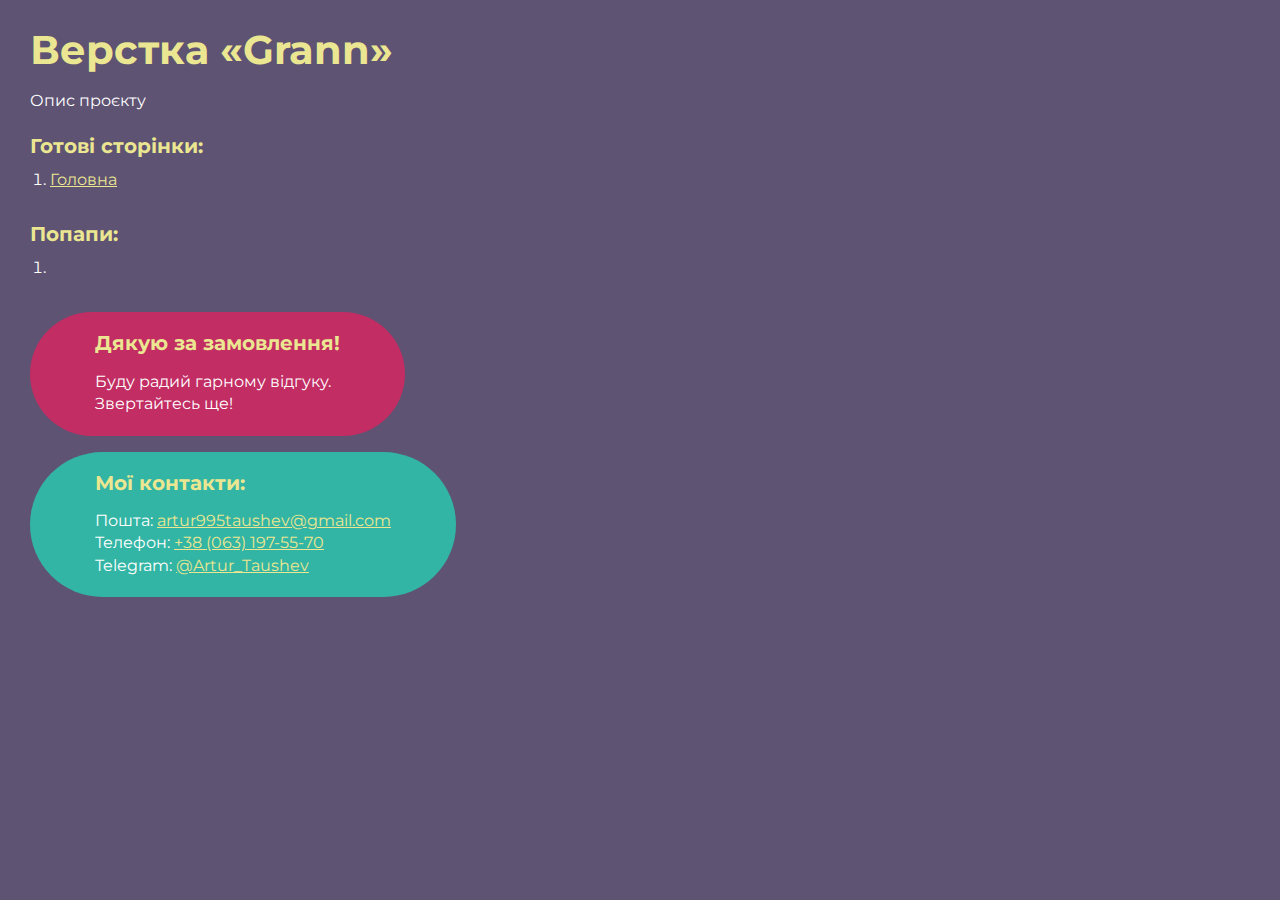
<file: grann/index.html>
<!DOCTYPE html>
<html>

<head>
	<meta charset="UTF-8">
	<meta name="viewport" content="width=device-width, initial-scale=1.0">
	<title>Верстка «Grann»</title>
</head>

<body>
	<div class="rootpage">
		<h1>Верстка «Grann»</h1>
		<div class="rootpage__info">
			Опис проєкту
		</div>
		<h2>Готові сторінки:</h2>
		<ol class="rootpage__list">
			<li><a target="_blank" href="home.html">Головна</a></li>
		</ol>
		<h2>Попапи:</h2>
		<ol class="rootpage__list">
			<li><a target="_blank" href="home.html#"></a></li>
		</ol>
		<div class="rootpage__tnx">
			<h2>Дякую за замовлення!</h2>
			<p>Буду радий гарному відгуку.</p>
			<p>Звертайтесь ще!</p>
		</div>
		<div class="rootpage__contacts">
			<h2>Мої контакти:</h2>
			<p>Пошта: <a href="mailto:email@gmail.com">artur995taushev@gmail.com</a></p>
			<p>Телефон: <a href="tel:+380631975570">+38 (063) 197-55-70</a></p>
			<p>Telegram: <a href="">@Artur_Taushev</a></p>
		</div>
	</div>
</body>
<style>
	@charset "UTF-8";
	@import url("https://fonts.googleapis.com/css?family=Montserrat:regular,700&display=swap");

	*,
	*::before,
	*::after {
		padding: 0px;
		margin: 0px;
		border: 0px;
		box-sizing: border-box;
	}

	html,
	body {
		height: 100%;
		margin: 0;
		padding: 0;
		min-width: 320px;
		width: 100%;
		color: #fff;
		background-color: #5e5373;
	}

	body {
		font-family: Montserrat;
		font-size: 100%;
		line-height: 1;
		font-size: 1rem;
	}

	a {
		text-decoration: underline;
		color: #ebe691
	}

	a:visited {
		text-decoration: underline;
		color: #aaa768;
	}

	a:hover {
		text-decoration: none;
	}

	ul li {
		list-style: none;
	}

	img {
		vertical-align: top;
	}

	.wrapper {
		width: 100%;
		min-height: 100%;
		overflow: hidden;
	}

	.rootpage {
		padding: 30px;
		display: flex;
		flex-direction: column;
		align-items: flex-start;
	}

	@media (max-width: 767px) {
		.rootpage {
			padding: 30px 15px;
		}
	}

	h1 {
		color: #ebe691;
		font-size: 2.5rem;
		margin: 0px 0px 1.25rem 0px;
	}

	@media (max-width: 767px) {
		h1 {
			font-size: 1.85rem;
			margin: 0px 0px 1.25rem 0px;
		}
	}

	h2 {
		color: #ebe691;
		font-size: 1.25rem;
		margin: 0px 0px 1rem 0px;
	}

	@media (max-width: 767px) {
		h2 {
			font-size: 1.125rem;
			margin: 0px 0px 1rem 0px;
		}
	}

	.rootpage__info {
		line-height: 140%;
		margin: 0px 0px 1.5rem 0px;
	}

	.rootpage__list {
		margin: 0px 0px 2.25rem 1.25rem;
	}

	.rootpage__list li:not(:last-child) {
		margin: 0px 0px 15px 0px;
	}

	.rootpage__contacts,
	.rootpage__tnx {
		border-radius: 200px;
		padding: 20px 65px;
		line-height: 140%;
	}

	@media (max-width: 767px) {

		.rootpage__contacts,
		.rootpage__tnx {
			border-radius: 40px;
			padding: 20px;
		}
	}

	.rootpage__contacts {
		background: #32b5a4;

	}

	.rootpage__contacts a {
		color: #ebe691;
	}

	.rootpage__tnx {
		background: #c22d63;
		margin: 0px 0px 1rem 0px;
	}
</style>

</html>
</file>
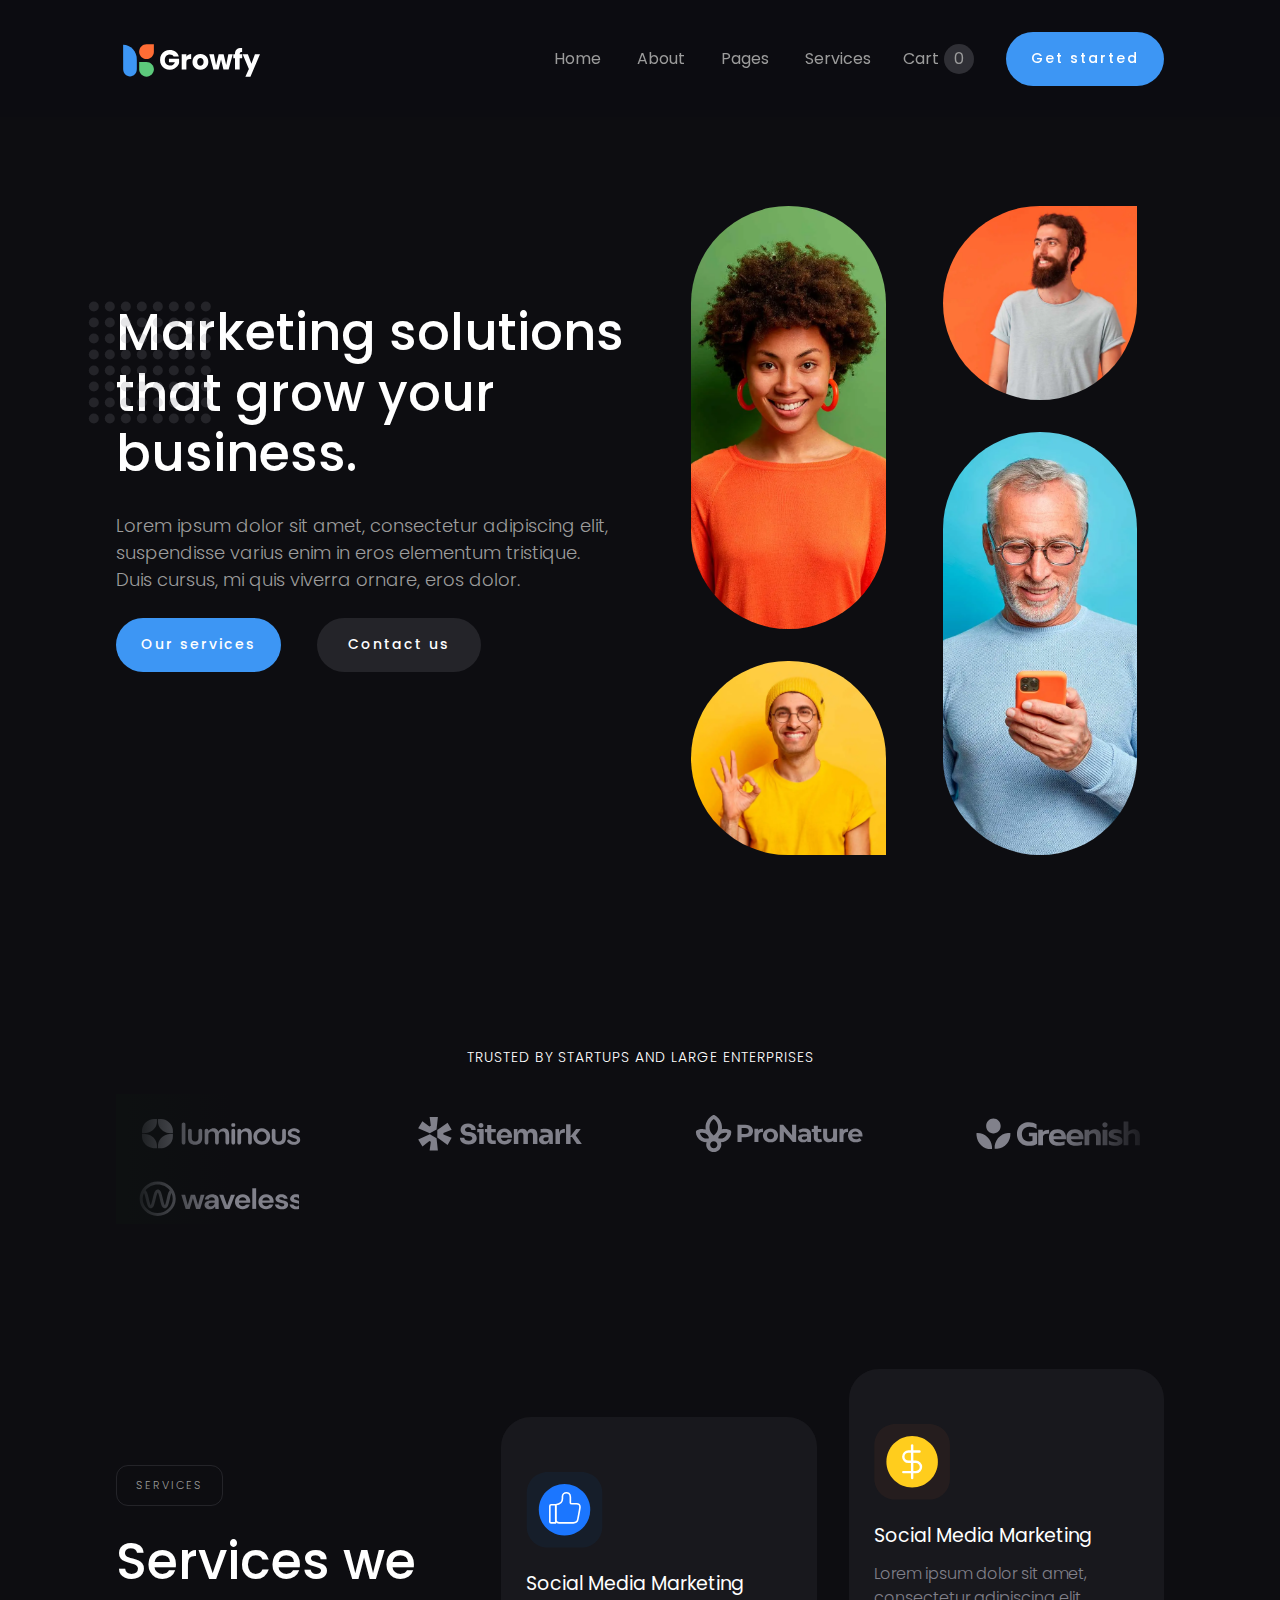
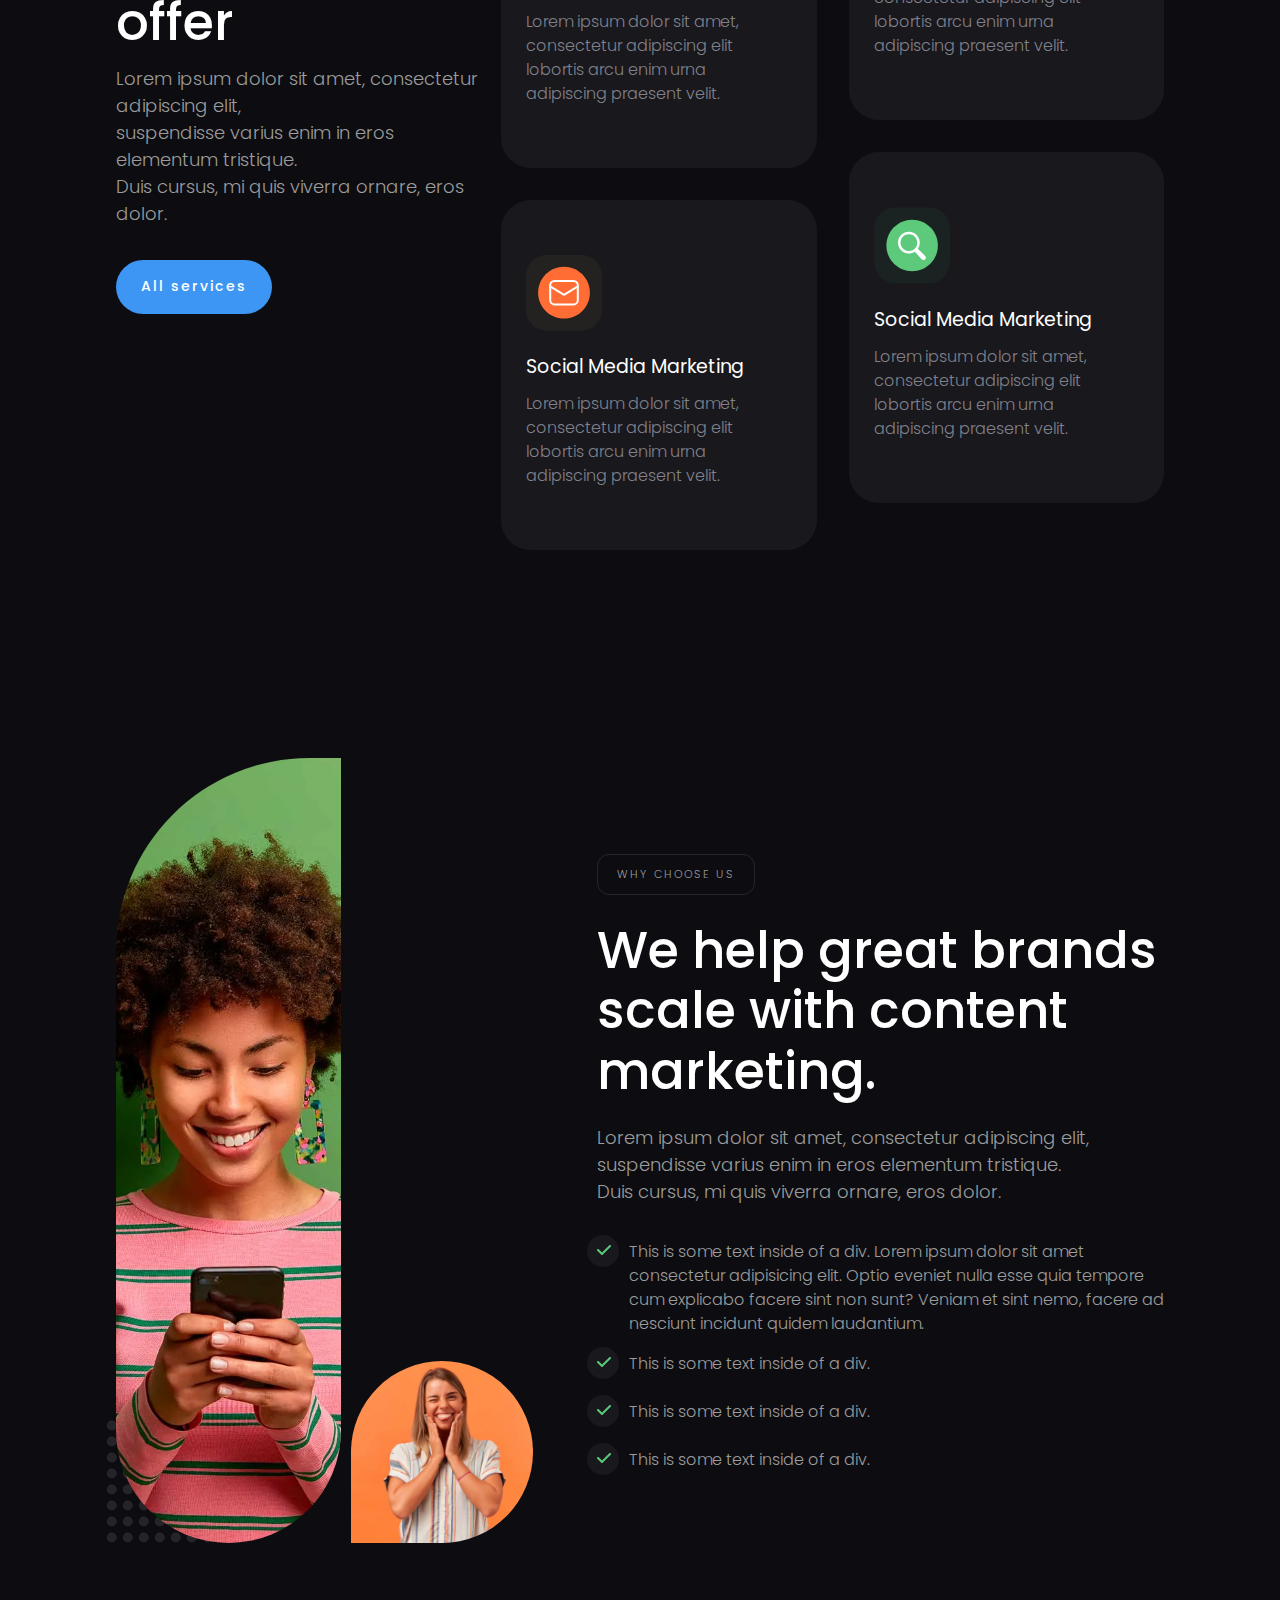
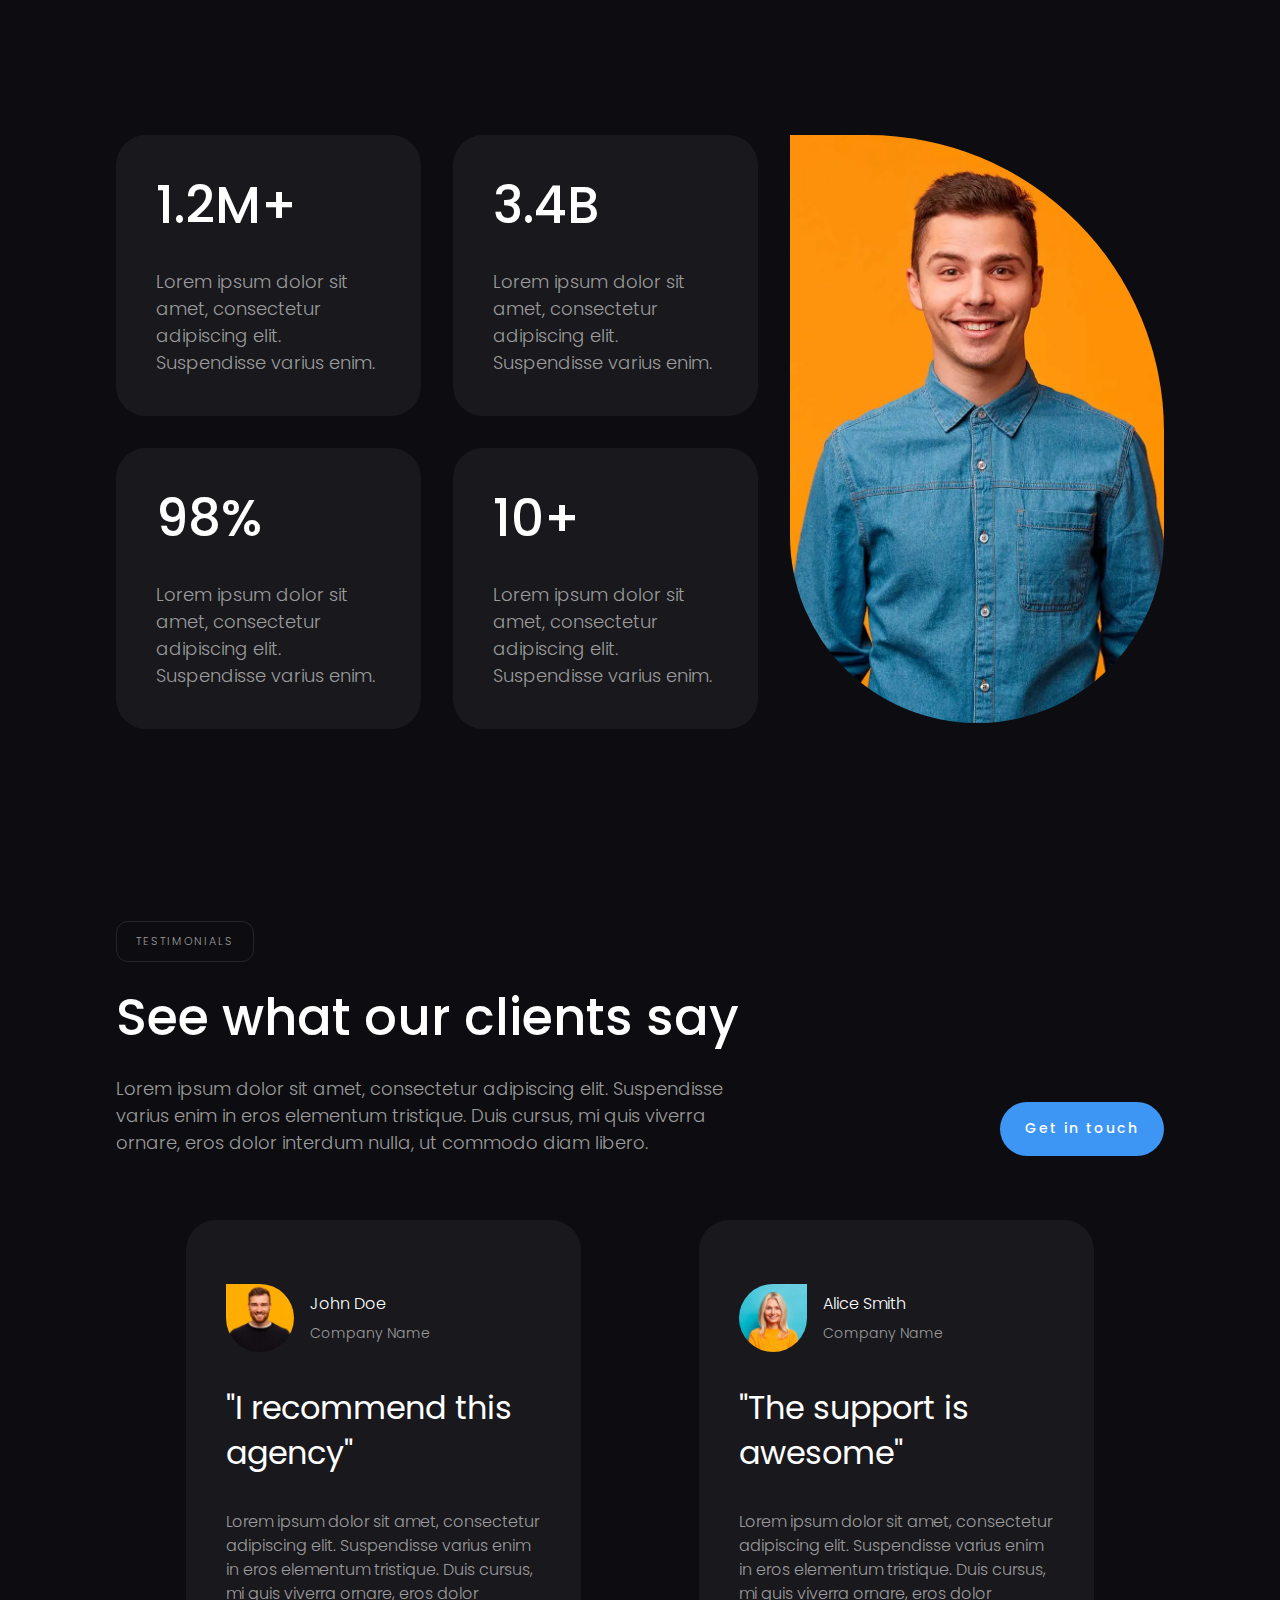
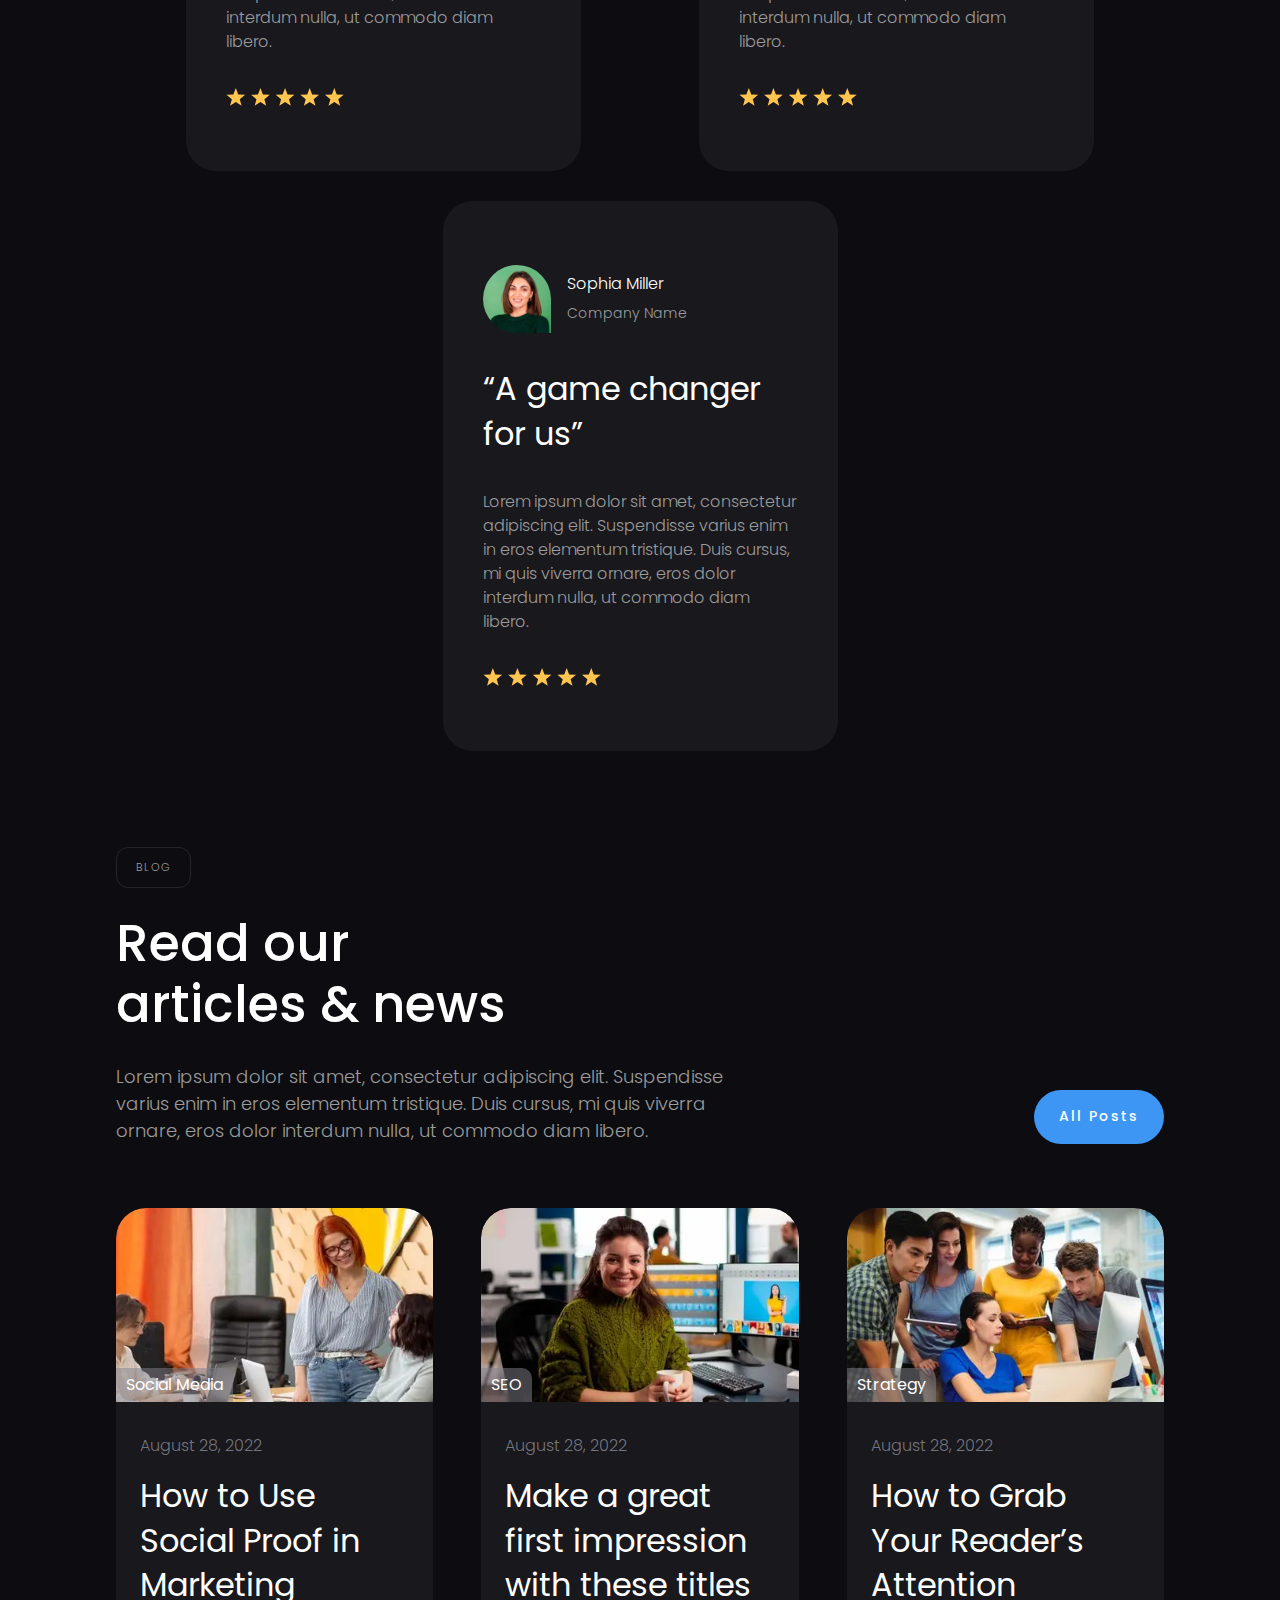
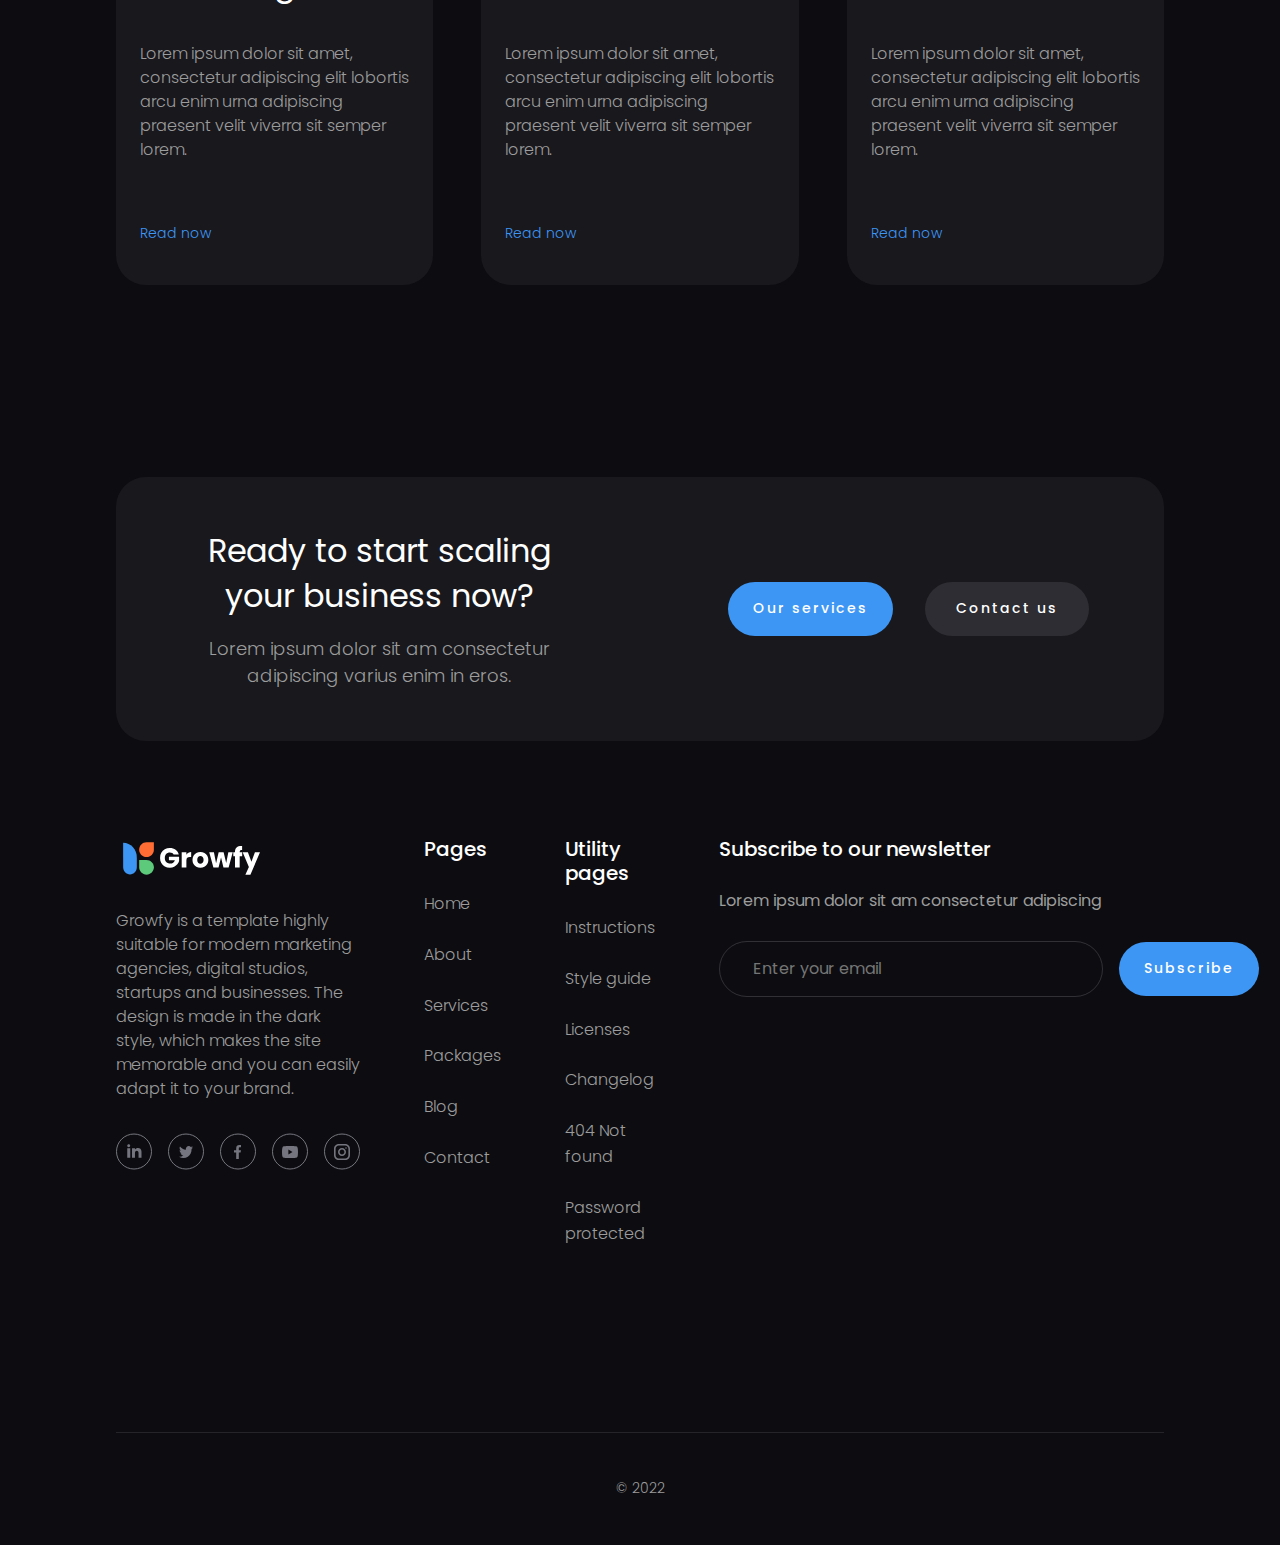
<file: Growfy/index.html>
<!DOCTYPE html>
<html lang="en">

<head>
	<title>Growfy</title>
	<meta charset="UTF-8">
	<meta name="format-detection" content="telephone=no">
	<!-- <style>body{opacity: 0;}</style> -->
	<link rel="stylesheet" href="css/style.min.css?_v=20230317001404">
	<link rel="shortcut icon" href="favicon.ico">
	<!-- <meta name="robots" content="noindex, nofollow"> -->
	<meta name="viewport" content="width=device-width, initial-scale=1.0">
</head>

<body>
	<div class="wrapper">
		<header class="header">
			<div class="header__container">
				<div class="header__content">
					<div class="header__menu menu">
						<div class="menu__logo logo">
							<a href="#"><img src="img/header/logo.svg" alt="Logo"></a>
						</div>
						<nav class="menu__body">
							<ul class="menu__list">
								<li class="menu__item"><a href="#" class="menu__link">Home</a></li>
								<li class="menu__item"><a href="#" class="menu__link">About</a></li>
								<li class="menu__item"><a href="#" class="menu__link">Pages</a></li>
								<li class="menu__item"><a href="#" class="menu__link">Services</a></li>
								<!-- <li class="menu__item"><a href="#" class="menu__link menu__link_cart">Cart</a></li> -->
							</ul>
						</nav>
						<a href="#" class="menu__cart cart">
							<div class="cart__text">Cart</div>
							<div class="cart__count">0</div>
						</a>
						<a data-da=".menu__list,600,5" href="#" class="menu__button button button_blue button_burger"><span>Get
								started</span></a>
						<button type="button" class="menu__icon icon-menu"><span></span></button>
					</div>
				</div>
			</div>
		</header>
		<main class="page">
			<section class="page__marketing marketing">
				<div class="marketing__container">
					<div class="marketing__content">
						<div class="marketing__block-text block-text">
							<h2 class="marketing__block-text-title block-text__title">Marketing solutions <br> that grow
								your business.</h2>
							<p class="marketing__block-text-text block-text__text">
								Lorem ipsum dolor sit amet, consectetur adipiscing elit, <br> suspendisse varius enim in
								eros
								elementum tristique. <br> Duis cursus, mi quis viverra ornare, eros dolor.
							</p>
							<div class="block-text__actions_marketing block-text__actions">
								<a href="#" class="button button_blue button_blue-mmr"><span>Our services</span></a>
								<a href="#" class="button button_grey"><span>Contact us</span></a>
							</div>
							<div class="block-text__image">
								<img src="img/marketing/decor.svg" alt="Points">
							</div>
						</div>
						<div class="marketing__block-image block-image">
							<div class="block-image__list">
								<div class="block-image__item-big">
									<picture><source srcset="img/marketing/01.webp" type="image/webp"><img class="block-image__img-big" src="img/marketing/01.png" alt="Image"></picture>
								</div>
								<div class="block-image__item-small">
									<picture><source srcset="img/marketing/02.webp" type="image/webp"><img class="block-image__img-small block-image__img-small_yellow" src="img/marketing/02.png" alt="Image"></picture>
								</div>
							</div>
							<div class="block-image__list">
								<div class="block-image__item-small">
									<picture><source srcset="img/marketing/03.webp" type="image/webp"><img class="block-image__img-small block-image__img-small_orange" src="img/marketing/03.png" alt="Image"></picture>
								</div>
								<div class="block-image__item-big">
									<picture><source srcset="img/marketing/04.webp" type="image/webp"><img class="block-image__img-big" src="img/marketing/04.png" alt="Image"></picture>
								</div>
							</div>
						</div>
					</div>
				</div>
			</section>
			<section class="page__label label">
				<div class="label__container">
					<div class="label__content">
						<h2 class="label__title">TRUSTED BY startups and large enterprises</h2>
						<div class="label__partners partners">
							<div class="partners__item_gradient-l"></div>
							<div class="partners__item"><img src="img/label/01.svg" alt="Label"></div>
							<div class="partners__item"><img src="img/label/02.svg" alt="Label"></div>
							<div class="partners__item"><img src="img/label/03.svg" alt="Label"></div>
							<div class="partners__item"><img src="img/label/04.svg" alt="Label"></div>
							<div class="partners__item"><img src="img/label/05.svg" alt="Label"></div>
							<div class="partners__item_gradient-r"></div>
						</div>
					</div>
				</div>
			</section>
			<section class="page__services services">
				<div class="services__container">
					<div class="services__content">
						<div class="services__block-text block-text block-text_services">
							<span class="block-text__info block-text__info_services">services</span>
							<h2 class="block-text__title block-text__title_services">Services we offer</h2>
							<p class="block-text__text block-text__text_services">
								Lorem ipsum dolor sit amet, consectetur adipiscing elit, <br> suspendisse varius enim in
								eros
								elementum tristique. <br> Duis cursus, mi quis viverra ornare, eros dolor.
							</p>
							<div class="block-text__actions block-text__actions_services">
								<a href="#" class="button button_blue button_services"><span>All services</span></a>
							</div>
						</div>
						<div class="services__block-squares block-squares">
							<div class="block-squares__list block-squares__list_padding-top">
								<div class="block-squares__item">
									<div class="block-squares__img">
										<img src="img/services/like.svg" alt="Like">
									</div>
									<h3 class="block-squares__title">Social Media Marketing</h3>
									<p class="block-squares__text">
										Lorem ipsum dolor sit amet, consectetur adipiscing elit lobortis arcu enim urna
										adipiscing praesent velit.
									</p>
								</div>
								<div class="block-squares__item">
									<div class="block-squares__img">
										<img src="img/services/post.svg" alt="Post">
									</div>
									<h3 class="block-squares__title">Social Media Marketing</h3>
									<p class="block-squares__text">
										Lorem ipsum dolor sit amet, consectetur adipiscing elit lobortis arcu enim urna
										adipiscing praesent velit.
									</p>
								</div>
							</div>
							<div class="block-squares__list block-squares__list_padding-bottom">
								<div class="block-squares__item">
									<div class="block-squares__img">
										<img src="img/services/dollar.svg" alt="Dollar">
									</div>
									<h3 class="block-squares__title">Social Media Marketing</h3>
									<p class="block-squares__text">
										Lorem ipsum dolor sit amet, consectetur adipiscing elit lobortis arcu enim urna
										adipiscing praesent velit.
									</p>
								</div>
								<div class="block-squares__item">
									<div class="block-squares__img">
										<img src="img/services/search.svg" alt="Search">
									</div>
									<h3 class="block-squares__title">Social Media Marketing</h3>
									<p class="block-squares__text">
										Lorem ipsum dolor sit amet, consectetur adipiscing elit lobortis arcu enim urna
										adipiscing praesent velit.
									</p>
								</div>
							</div>
						</div>
					</div>
				</div>
			</section>
			<section class="page__why why">
				<div class="why__container">
					<div class="why__content">
						<div class="why__block-image block-image">
							<div class="block-image__list block-image__list_why">
								<div class="block-image__item-big-why">
									<picture><source srcset="img/why/01.webp" type="image/webp"><img class="block-image__img-big-why" src="img/why/01.png" alt="Image"></picture>
								</div>
								<div class="block-image__item-small-why">
									<picture><source srcset="img/why/02.webp" type="image/webp"><img class="block-image__img-small-why" src="img/why/02.png" alt="Image"></picture>
								</div>
								<div class="block-image__image_why">
									<img src="img/marketing/decor.svg" alt="Points">
								</div>
							</div>
						</div>
						<div class="why__block-text block-text">
							<span class="block-text__info block-text__info_why">why choose us</span>
							<h2 class="block-text__title block-text__title_why">
								We help great brands
								scale with content marketing.
							</h2>
							<p class="block-text__text block-text__text_why">
								Lorem ipsum dolor sit amet, consectetur adipiscing elit, <br> suspendisse varius
								enim in
								eros
								elementum tristique. <br> Duis cursus, mi quis viverra ornare, eros dolor.
							</p>
							<ul class="block-text__list list-block-text">
								<li class="list-block-text__item">This is some text inside of a div.
									Lorem ipsum dolor sit amet consectetur adipisicing elit. Optio eveniet nulla
									esse quia tempore cum explicabo facere sint non sunt? Veniam et sint nemo,
									facere ad nesciunt incidunt quidem laudantium.
								</li>
								<li class="list-block-text__item">This is some text inside of a div.</li>
								<li class="list-block-text__item">This is some text inside of a div.</li>
								<li class="list-block-text__item">This is some text inside of a div.</li>
							</ul>
						</div>
					</div>
				</div>
			</section>
			<section class="page__orange orange">
				<div class="orange__container">
					<div class="orange__content">
						<div class="orange__list">
							<div class="orange__item">
								<h3 class="orange__item-title">1.2M+</h3>
								<p class="orange__item-text">
									Lorem ipsum dolor sit amet, consectetur adipiscing elit. Suspendisse varius enim.
								</p>
							</div>
							<div class="orange__item">
								<h3 class="orange__item-title">3.4B</h3>
								<p class="orange__item-text">
									Lorem ipsum dolor sit amet, consectetur adipiscing elit. Suspendisse varius enim.
								</p>
							</div>
							<div class="orange__item">
								<h3 class="orange__item-title">98%</h3>
								<p class="orange__item-text">
									Lorem ipsum dolor sit amet, consectetur adipiscing elit. Suspendisse varius enim.
								</p>
							</div>
							<div class="orange__item">
								<h3 class="orange__item-title">10+</h3>
								<p class="orange__item-text">
									Lorem ipsum dolor sit amet, consectetur adipiscing elit. Suspendisse varius enim.
								</p>
							</div>
						</div>
						<div class="orange__image">
							<picture><source srcset="img/orange/div.webp" type="image/webp"><img src="img/orange/div.png" alt="Image"></picture>
						</div>
					</div>
				</div>
			</section>
			<section class="page__testimonials testimonials">
				<div class="testimonials__container">
					<div class="testimonials__content">
						<div class="testimonials__header testimonials-header">
							<div class="testimonials-header__block-text block-text">
								<span class="testimonials-header__info block-text__info">testimonials</span>
								<h4 class="testimonials-header__title block-text__title">
									See what our clients say
								</h4>
								<p class="testimonials-header__text block-text__text">
									Lorem ipsum dolor sit amet, consectetur adipiscing elit. Suspendisse varius enim in
									eros elementum tristique. Duis cursus, mi quis viverra ornare, eros dolor interdum
									nulla, ut commodo diam libero.
								</p>
							</div>
							<div class="testimonials-header__block-text-actions">
								<a href="#" class="button button_blue button_testimonials"><span>Get in touch</span></a>
							</div>
						</div>
						<div class="testimonials__list">
							<div class="testimonials__card card">
								<div class="card__header card-header">
									<div class="card-header__img">
										<picture><source srcset="img/testimonials/01.webp" type="image/webp"><img class="card-header__img-01" src="img/testimonials/01.png" alt="Profil"></picture>
									</div>
									<div class="card-header__text-block">
										<p class="card-header__name">John Doe</p>
										<p class="card-header__company-name">Company Name</p>
									</div>
								</div>
								<div class="card__text-block">
									<h4 class="card__title card__title_testimonials">
										"I recommend this agency"
									</h4>
									<p class="card__text">
										Lorem ipsum dolor sit amet, consectetur adipiscing elit. Suspendisse varius enim
										in eros elementum tristique. Duis cursus, mi quis viverra ornare, eros dolor
										interdum nulla, ut commodo diam libero.
									</p>
								</div>
								<img src="img/testimonials/stars.svg" alt="Stars">
							</div>
							<div class="testimonials__card card">
								<div class="card__header card-header">
									<div class="card-header__img">
										<picture><source srcset="img/testimonials/02.webp" type="image/webp"><img class="card-header__img-02" src="img/testimonials/02.png" alt="Profil"></picture>
									</div>
									<div class="card-header__text-block">
										<p class="card-header__name">Alice Smith</p>
										<p class="card-header__company-name">Company Name</p>
									</div>
								</div>
								<div class="card__text-block">
									<h4 class="card__title card__title_testimonials">
										"The support is awesome"
									</h4>
									<p class="card__text">
										Lorem ipsum dolor sit amet, consectetur adipiscing elit. Suspendisse varius enim
										in eros elementum tristique. Duis cursus, mi quis viverra ornare, eros dolor
										interdum nulla, ut commodo diam libero.
									</p>
								</div>
								<img src="img/testimonials/stars.svg" alt="Stars">
							</div>
							<div class="testimonials__card card">
								<div class="card__header card-header">
									<div class="card-header__img">
										<picture><source srcset="img/testimonials/03.webp" type="image/webp"><img class="card-header__img-03" src="img/testimonials/03.png" alt="Profil"></picture>
									</div>
									<div class="card-header__text-block">
										<p class="card-header__name">Sophia Miller</p>
										<p class="card-header__company-name">Company Name</p>
									</div>
								</div>
								<div class="card__text-block">
									<h4 class="card__title card__title_testimonials">
										“A game changer for us”
									</h4>
									<p class="card__text">
										Lorem ipsum dolor sit amet, consectetur adipiscing elit. Suspendisse varius enim
										in eros elementum tristique. Duis cursus, mi quis viverra ornare, eros dolor
										interdum nulla, ut commodo diam libero.
									</p>
								</div>
								<img src="img/testimonials/stars.svg" alt="Stars">
							</div>
						</div>
					</div>
				</div>
			</section>
			<section class="page__blog blog">
				<div class="blog__container">
					<div class="blog__content">
						<div class="blog__header blog-header">
							<div class="blog-header__block-text block-text">
								<span class="blog-header__info block-text__info">blog</span>
								<h4 class="blog-header__title block-text__title">
									Read our <br>
									articles & news
								</h4>
								<p class="blog-header__text block-text__text">
									Lorem ipsum dolor sit amet, consectetur adipiscing elit. Suspendisse varius enim in
									eros elementum tristique. Duis cursus, mi quis viverra ornare, eros dolor interdum
									nulla, ut commodo diam libero.
								</p>
							</div>
							<div class="blog-header__block-text-actions">
								<a href="#" class="button button_blue button_blog"><span>All Posts</span></a>
							</div>
						</div>
						<div class="blog__list">
							<div class="blog__card card">
								<div class="card-header__img-blog">
									<a href="#" class="card-header__img-blog_01"><picture><source srcset="img/blog/01.webp" type="image/webp"><img src="img/blog/01.png" alt="Profil"></picture><a>
											<a href="#" class="card-header__img-title"><span>Social Media</span><a>
								</div>
								<div class="card__header-text-body">
									<a class="card-header__data" href="#">August 28, 2022</a>
									<div class="card__text-block-blog card__text-block">
										<h4 class="card__title-blog card__title">
											<a href="#">How to Use Social Proof in Marketing<a>
										</h4>
										<p class="card__text-blog card__text">
											Lorem ipsum dolor sit amet, consectetur adipiscing elit lobortis arcu enim
											urna
											adipiscing praesent velit viverra sit semper lorem.
										</p>
									</div>
								</div>
								<a href="#" class="card-header__read-now">Read now</a>
							</div>
							<div class="blog__card card">
								<div class="card-header__img-blog">
									<a href="#" class="card-header__img-blog_02"><picture><source srcset="img/blog/02.webp" type="image/webp"><img src="img/blog/02.png" alt="Profil"></picture><a>
											<a href="#" class="card-header__img-title"><span>SEO</span><a>
								</div>
								<div class="card__header-text-body">
									<a class="card-header__data" href="#">August 28, 2022</a>
									<div class="card__text-block-blog card__text-block">
										<h4 class="card__title-blog card__title">
											<a href="#">Make a great first impression with these titles<a>
										</h4>
										<p class="card__text-blog card__text">
											Lorem ipsum dolor sit amet, consectetur adipiscing elit lobortis arcu enim
											urna
											adipiscing praesent velit viverra sit semper lorem.
										</p>
									</div>
								</div>
								<a href="#" class="card-header__read-now">Read now</a>
							</div>
							<div class="blog__card card">
								<div class="card-header__img-blog">
									<a href="#" class="card-header__img-blog_03"><picture><source srcset="img/blog/03.webp" type="image/webp"><img src="img/blog/03.png" alt="Profil"></picture><a>
											<a href="#" class="card-header__img-title"><span>Strategy</span><a>
								</div>
								<div class="card__header-text-body">
									<a class="card-header__data" href="#">August 28, 2022</a>
									<div class="card__text-block-blog card__text-block">
										<h4 class="card__title-blog card__title">
											<a href="#">How to Grab Your Reader’s Attention<a>
										</h4>
										<p class="card__text-blog card__text">
											Lorem ipsum dolor sit amet, consectetur adipiscing elit lobortis arcu enim
											urna
											adipiscing praesent velit viverra sit semper lorem.
										</p>
									</div>
								</div>
								<a href="" class="card-header__read-now">Read now</a>
							</div>
						</div>
					</div>
				</div>
			</section>
			<section class="page__ready ready">
				<div class="ready__container">
					<div class="ready__content">
						<div class="ready__text-block">
							<h5 class="ready__title block-text__title">Ready to start scaling your business now?</h5>
							<p class="ready__text block-text__text">
								Lorem ipsum dolor sit am consectetur adipiscing varius enim in eros.
							</p>
						</div>
						<div class="ready__actions">
							<a href="#" class="ready__button button button_blue">Our services</a>
							<a href="#" class="ready__button button button_grey">Contact us</a>
						</div>
					</div>
				</div>
			</section>
		</main>
		<footer class="footer">
			<div class="footer__container">
				<div class="footer__content">
					<div class="footer__header">
						<div class="footer__logo-block logo-block">
							<a href="#" class="logo-block__logo"><img src="img/header/logo.svg" alt="Logo"></a>
							<p class="logo-block__text">
								Growfy is a template highly suitable for modern marketing agencies, digital studios, startups
								and
								businesses. The design is made in the dark style, which makes the site memorable and you can
								easily
								adapt it to your brand.
							</p>
							<div class="logo-block__social social-list">
								<a href="#" class="social-list__item"><img src="img/footer/01.svg" alt="In"></a>
								<a href="#" class="social-list__item"><img src="img/footer/02.svg" alt="Twitter"></a>
								<a href="#" class="social-list__item"><img src="img/footer/03.svg" alt="Facebook"></a>
								<a href="#" class="social-list__item"><img src="img/footer/04.svg" alt="Youtube"></a>
								<a href="#" class="social-list__item"><img src="img/footer/05.svg" alt="Instagram"></a>
							</div>
						</div>
						<ul class="footer__list-pages list-pages">
							<li class="list-pages__item">Pages</li>
							<li class="list-pages__item"><a href="#" class="list-pages__link">Home</a></li>
							<li class="list-pages__item"><a href="#" class="list-pages__link">About</a></li>
							<li class="list-pages__item"><a href="#" class="list-pages__link">Services</a></li>
							<li class="list-pages__item"><a href="#" class="list-pages__link">Packages</a></li>
							<li class="list-pages__item"><a href="#" class="list-pages__link">Blog</a></li>
							<li class="list-pages__item"><a href="#" class="list-pages__link">Contact</a></li>
						</ul>
						<ul class="footer__list-utility list-utility">
							<li class="list-utility__item">Utility pages</li>
							<li class="list-utility__item"><a href="#" class="list-utility__link">Instructions</a></li>
							<li class="list-utility__item"><a href="#" class="list-utility__link">Style guide</a></li>
							<li class="list-utility__item"><a href="#" class="list-utility__link">Licenses</a></li>
							<li class="list-utility__item"><a href="#" class="list-utility__link">Changelog</a></li>
							<li class="list-utility__item"><a href="#" class="list-utility__link">404 Not found</a></li>
							<li class="list-utility__item"><a href="#" class="list-utility__link">Password protected</a></li>
						</ul>
						<div class="footer__subscribe subscribe">
							<h6 class="subscribe__title">Subscribe to our newsletter</h6>
							<p class="subscribe__text">
								Lorem ipsum dolor sit am consectetur adipiscing
							</p>
							<form action="#" method="post" class="subscribe__form">
								<input type="text" name="Email" placeholder="Enter your email" class="subscribe__input">
								<button class="subscribe__button button button_blue">Subscribe</button>
							</form>
						</div>
					</div>
					<span class="footer__copy">© 2022</span>
				</div>
			</div>
		</footer>
	</div>
	<script src="js/app.min.js?_v=20230317001404"></script>
</body>

</html>
</file>
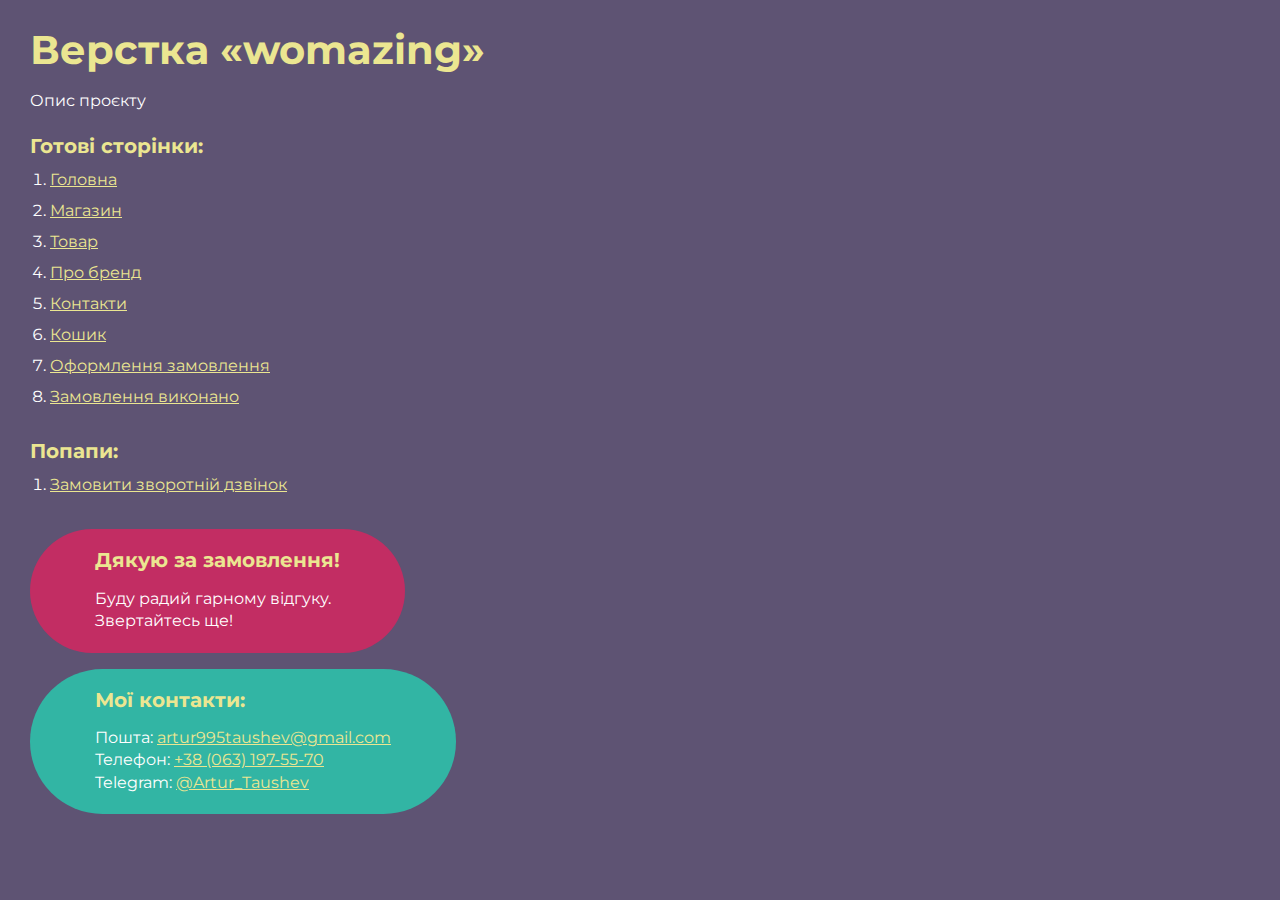
<file: Womazing/index.html>
<!DOCTYPE html>
<html>

<head>
	<meta charset="UTF-8">
	<meta name="viewport" content="width=device-width, initial-scale=1.0">
	<title>Верстка «Womazing»</title>
</head>

<body>
	<div class="rootpage">
		<h1>Верстка «womazing»</h1>
		<div class="rootpage__info">
			Опис проєкту
		</div>
		<h2>Готові сторінки:</h2>
		<ol class="rootpage__list">
			<li><a target="_blank" href="home.html">Головна</a></li>
			<li><a target="_blank" href="shop.html">Магазин</a></li>
			<li><a target="_blank" href="item.html">Товар</a></li>
			<li><a target="_blank" href="about.html">Про бренд</a></li>
			<li><a target="_blank" href="contact.html">Контакти</a></li>
			<li><a target="_blank" href="cart.html">Кошик</a></li>
			<li><a target="_blank" href="order.html">Оформлення замовлення</a></li>
			<li><a target="_blank" href="success.html">Замовлення виконано</a></li>
		</ol>
		<h2>Попапи:</h2>
		<ol class="rootpage__list">
			<li><a target="_blank" href="home.html#callback">Замовити зворотній дзвінок</a></li>
		</ol>
		<div class="rootpage__tnx">
			<h2>Дякую за замовлення!</h2>
			<p>Буду радий гарному відгуку.</p>
			<p>Звертайтесь ще!</p>
		</div>
		<div class="rootpage__contacts">
			<h2>Мої контакти:</h2>
			<p>Пошта: <a href="mailto:email@gmail.com">artur995taushev@gmail.com</a></p>
			<p>Телефон: <a href="tel:+380631975570">+38 (063) 197-55-70</a></p>
			<p>Telegram: <a href="">@Artur_Taushev</a></p>
		</div>
	</div>
</body>
<style>
	@charset "UTF-8";
	@import url("https://fonts.googleapis.com/css?family=Montserrat:regular,700&display=swap");

	*,
	*::before,
	*::after {
		padding: 0px;
		margin: 0px;
		border: 0px;
		box-sizing: border-box;
	}

	html,
	body {
		height: 100%;
		margin: 0;
		padding: 0;
		min-width: 320px;
		width: 100%;
		color: #fff;
		background-color: #5e5373;
	}

	body {
		font-family: Montserrat;
		font-size: 100%;
		line-height: 1;
		font-size: 1rem;
	}

	a {
		text-decoration: underline;
		color: #ebe691
	}

	a:visited {
		text-decoration: underline;
		color: #aaa768;
	}

	a:hover {
		text-decoration: none;
	}

	ul li {
		list-style: none;
	}

	img {
		vertical-align: top;
	}

	.wrapper {
		width: 100%;
		min-height: 100%;
		overflow: hidden;
	}

	.rootpage {
		padding: 30px;
		display: flex;
		flex-direction: column;
		align-items: flex-start;
	}

	@media (max-width: 767px) {
		.rootpage {
			padding: 30px 15px;
		}
	}

	h1 {
		color: #ebe691;
		font-size: 2.5rem;
		margin: 0px 0px 1.25rem 0px;
	}

	@media (max-width: 767px) {
		h1 {
			font-size: 1.85rem;
			margin: 0px 0px 1.25rem 0px;
		}
	}

	h2 {
		color: #ebe691;
		font-size: 1.25rem;
		margin: 0px 0px 1rem 0px;
	}

	@media (max-width: 767px) {
		h2 {
			font-size: 1.125rem;
			margin: 0px 0px 1rem 0px;
		}
	}

	.rootpage__info {
		line-height: 140%;
		margin: 0px 0px 1.5rem 0px;
	}

	.rootpage__list {
		margin: 0px 0px 2.25rem 1.25rem;
	}

	.rootpage__list li:not(:last-child) {
		margin: 0px 0px 15px 0px;
	}

	.rootpage__contacts,
	.rootpage__tnx {
		border-radius: 200px;
		padding: 20px 65px;
		line-height: 140%;
	}

	@media (max-width: 767px) {

		.rootpage__contacts,
		.rootpage__tnx {
			border-radius: 40px;
			padding: 20px;
		}
	}

	.rootpage__contacts {
		background: #32b5a4;

	}

	.rootpage__contacts a {
		color: #ebe691;
	}

	.rootpage__tnx {
		background: #c22d63;
		margin: 0px 0px 1rem 0px;
	}
</style>

</html>
</file>
<file: Growfy/css/style.min.css>
@charset "UTF-8";@import url(https://fonts.googleapis.com/css?family=Poppins:300,regular,500&display=swap);*{padding:0;margin:0;border:0}*,:after,:before{-webkit-box-sizing:border-box;box-sizing:border-box}body,html{height:100%;min-width:320px}body{color:#9c9c9c;line-height:1;font-family:Poppins;font-size:1rem;-ms-text-size-adjust:100%;-moz-text-size-adjust:100%;-webkit-text-size-adjust:100%;-webkit-font-smoothing:antialiased;-moz-osx-font-smoothing:grayscale}button,input,textarea{font-family:Poppins;font-size:inherit}button{cursor:pointer;color:inherit;background-color:transparent}a{color:inherit;text-decoration:none}ul li{list-style:none}img{vertical-align:top}h1,h2,h3,h4,h5,h6{font-weight:inherit;font-size:inherit}body{background:#0d0d11}.lock body{overflow:hidden;-ms-touch-action:none;touch-action:none;-ms-scroll-chaining:none;overscroll-behavior:none}.wrapper{min-height:100%;display:-webkit-box;display:-ms-flexbox;display:flex;-webkit-box-orient:vertical;-webkit-box-direction:normal;-ms-flex-direction:column;flex-direction:column;overflow:hidden}@supports (overflow:clip){.wrapper{overflow:clip}}.wrapper>main{-webkit-box-flex:1;-ms-flex:1 1 auto;flex:1 1 auto}.wrapper>*{min-width:0}[class*=__container]{max-width:94.5rem;margin:0 auto;padding:0 7.25rem}[class*=-ibg]{position:relative}[class*=-ibg] img{position:absolute;width:100%;height:100%;top:0;left:0;-o-object-fit:cover;object-fit:cover}[class*=-ibg_contain] img{-o-object-fit:contain;object-fit:contain}.button{font-size:.875rem;padding:1rem 1.5625rem;font-weight:500;border-radius:50px;line-height:1.57;letter-spacing:.125rem;color:#fff;display:inline-block;-ms-flex-item-align:center;-ms-grid-row-align:center;align-self:center;background:rgba(129,129,139,.2);-webkit-transition:all .5s ease 0s;-o-transition:all .5s ease 0s;transition:all .5s ease 0s;z-index:2}.button:hover{background:rgba(129,129,147,.2);-webkit-transition:all .5s ease 0s;-o-transition:all .5s ease 0s;transition:all .5s ease 0s}.button_blue{background:#3d96f4;-webkit-transition:all .5s ease 0s;-o-transition:all .5s ease 0s;transition:all .5s ease 0s}.button_blue:hover{color:#007afd;background-color:#fff;-webkit-transition:all .5s ease 0s;-o-transition:all .5s ease 0s;transition:all .5s ease 0s}.button_blue-mmr:not(:last-child){margin-right:2rem}.button_grey{background:rgba(129,129,139,.2);-webkit-transition:all .5s ease 0s;-o-transition:all .5s ease 0s;transition:all .5s ease 0s;padding:1rem 1.9375rem}.button_grey:hover{background:rgba(158,157,157,.537);-webkit-transition:all .5s ease 0s;-o-transition:all .5s ease 0s;transition:all .5s ease 0s}.block-text{position:relative;max-width:39rem;padding-top:7.8125rem}.block-text__info{display:inline-block;font-weight:300;font-size:.6875rem;line-height:1.54;-webkit-box-align:center;-ms-flex-align:center;align-items:center;letter-spacing:2px;text-transform:uppercase;padding:.6875rem 1.1875rem;border:1px solid rgba(129,129,139,.2);border-radius:12px;-webkit-transition:all .5s ease;-o-transition:all .5s ease;transition:all .5s ease}.block-text__info:hover{background:rgba(255,255,255,.8);color:#000}.block-text__title{font-weight:500;font-size:3.1875rem;line-height:1.19;-webkit-box-align:center;-ms-flex-align:center;align-items:center;color:#fff;margin-bottom:1.75rem}.block-text__text{display:inline-block;font-weight:300;font-size:1.125rem;line-height:1.5}.block-text__image{position:absolute;top:14.6666666667%;left:-5.3819444444%}.card__title{font-weight:400;font-size:2rem;line-height:1.4;color:#fff}.icon-menu{display:none}.header{position:fixed;background:rgba(13,13,17,.7);-webkit-backdrop-filter:blur(10px);backdrop-filter:blur(10px);width:100%;height:117px;z-index:100}.header__content{padding:2rem 0}.header__menu{display:-webkit-box;display:-ms-flexbox;display:flex}.menu{-webkit-box-align:center;-ms-flex-align:center;align-items:center}.menu__body{-webkit-box-flex:1;-ms-flex:1 1 auto;flex:1 1 auto;margin-right:2rem}.menu__logo{margin-right:.625rem;z-index:2}.menu__list{display:-webkit-box;display:-ms-flexbox;display:flex;-webkit-box-pack:end;-ms-flex-pack:end;justify-content:flex-end;-ms-flex-wrap:wrap;flex-wrap:wrap;-webkit-column-gap:2.25rem;-moz-column-gap:2.25rem;column-gap:2.25rem;row-gap:.9375rem;-webkit-box-align:center;-ms-flex-align:center;align-items:center}.menu__link{position:relative;-webkit-transition:all .5s ease;-o-transition:all .5s ease;transition:all .5s ease}.menu__link:hover{color:#efeaea}.menu__link::after{content:"";position:absolute;height:2px;background-color:#3d96f4;border-radius:20px;width:0;left:0;bottom:-7px;-webkit-transition:all .3s ease;-o-transition:all .3s ease;transition:all .3s ease}.menu__link:hover::after{width:100%}.menu .menu__cart{-webkit-column-gap:5px;-moz-column-gap:5px;column-gap:5px}.menu .cart{margin-right:2rem;display:-webkit-box;display:-ms-flexbox;display:flex;-webkit-box-align:center;-ms-flex-align:center;align-items:center;-webkit-transition:all .5s ease 0s;-o-transition:all .5s ease 0s;transition:all .5s ease 0s;z-index:2}.menu .cart__text:hover{color:#efeaea;-webkit-transition:all .5s ease 0s;-o-transition:all .5s ease 0s;transition:all .5s ease 0s}.menu .cart__count{display:-webkit-box;display:-ms-flexbox;display:flex;min-width:30px;min-height:30px;-webkit-box-align:center;-ms-flex-align:center;align-items:center;-webkit-box-pack:center;-ms-flex-pack:center;justify-content:center;border-radius:50px;background:rgba(129,129,139,.3)}.footer__header{display:-webkit-box;display:-ms-flexbox;display:flex;-webkit-box-pack:justify;-ms-flex-pack:justify;justify-content:space-between;-webkit-column-gap:4rem;-moz-column-gap:4rem;column-gap:4rem;margin-bottom:10rem;position:relative}.footer__logo-block{display:-webkit-box;display:-ms-flexbox;display:flex;-webkit-box-orient:vertical;-webkit-box-direction:normal;-ms-flex-direction:column;flex-direction:column;row-gap:2rem}.footer__list-pages li:nth-child(1){font-weight:500;font-size:1.25rem;line-height:1.2;color:#fff;margin-bottom:1.875rem}.footer__list-utility li:nth-child(1){font-weight:500;font-size:1.25rem;line-height:1.2;color:#fff;margin-bottom:1.875rem}.footer__subscribe{display:-webkit-box;display:-ms-flexbox;display:flex;-webkit-box-orient:vertical;-webkit-box-direction:normal;-ms-flex-direction:column;flex-direction:column;row-gap:2rem;-webkit-box-flex:1;-ms-flex:1 1 20%;flex:1 1 20%}.footer__copy{display:inline-block;text-align:center;font-weight:300;font-size:.875rem;line-height:1.57;padding:2.8125rem 0;border-top:1px solid rgba(129,129,139,.2);width:100%}.logo-block{-webkit-box-flex:1;-ms-flex:1 1 25%;flex:1 1 25%}.logo-block__text{font-weight:300;line-height:1.5;color:#9c9c9c}.logo-block__social{display:-webkit-box;display:-ms-flexbox;display:flex;-webkit-column-gap:1rem;-moz-column-gap:1rem;column-gap:1rem}.social-list__item:hover{background-color:transparent;border-radius:30px;-webkit-box-shadow:1px 2px 37px 0 #2f98ed;box-shadow:1px 2px 37px 0 #2f98ed}.list-pages{-webkit-box-flex:1;-ms-flex:1 1 15%;flex:1 1 15%}.list-pages__item{margin-bottom:1.5625rem}.list-pages__link{font-weight:300;line-height:1.62;color:#9c9c9c;position:relative}.list-pages__link:hover{color:#efeaea}.list-pages__link::after{content:"";position:absolute;height:2px;background-color:#3d96f4;border-radius:20px;width:0;left:0;bottom:-7px;-webkit-transition:all .3s ease;-o-transition:all .3s ease;transition:all .3s ease}.list-pages__link:hover::after{width:100%}.list-utility{-webkit-box-flex:1;-ms-flex:1 1 13%;flex:1 1 13%}.list-utility__item{margin-bottom:1.5625rem}.list-utility__link{font-weight:300;line-height:1.62;color:#9c9c9c;-webkit-transition:all .3s ease;-o-transition:all .3s ease;transition:all .3s ease;position:relative}.list-utility__link:hover{color:#efeaea}.list-utility__link::after{content:"";position:absolute;height:2px;background-color:#3d96f4;border-radius:20px;width:0;left:0;bottom:-7px;-webkit-transition:all .3s ease;-o-transition:all .3s ease;transition:all .3s ease}.list-utility__link:hover::after{width:100%}.subscribe__title{font-weight:500;font-size:1.25rem;line-height:1.2;color:#fff}.subscribe__form{display:-webkit-box;display:-ms-flexbox;display:flex;-webkit-column-gap:1rem;-moz-column-gap:1rem;column-gap:1rem}.subscribe__input{padding:.90625rem 2.0625rem;border:1px solid rgba(129,129,139,.3);border-radius:50px;background-color:transparent;-webkit-transition:all .5s ease;-o-transition:all .5s ease;transition:all .5s ease;color:#889dad}.subscribe__input:hover{-webkit-box-shadow:1px 2px 37px 0 #2f98ed;box-shadow:1px 2px 37px 0 #2f98ed}.subscribe__input:focus{-webkit-box-shadow:1px 2px 37px 0 #889dad;box-shadow:1px 2px 37px 0 #889dad}.marketing{margin-top:10.125rem}.marketing__content{padding:2.75rem 0;display:-webkit-box;display:-ms-flexbox;display:flex;-webkit-box-pack:justify;-ms-flex-pack:justify;justify-content:space-between}.marketing__content .marketing__block-text-text{margin-bottom:1.5625rem}.block-image{display:-webkit-box;display:-ms-flexbox;display:flex;-webkit-column-gap:3.6875rem;-moz-column-gap:3.6875rem;column-gap:3.6875rem;padding:0 1.6875rem 0 3.375rem}.block-image__item-big{max-width:15.125rem;height:26.4375rem}.block-image__item-big:not(:last-child){margin-bottom:2rem}.block-image__item-small{max-width:15.125rem;max-height:15.125rem}.block-image__item-small:not(:last-child){margin-bottom:2rem}.block-image__img-big{width:100%;height:100%;border-radius:1000px;-o-object-fit:cover;object-fit:cover}.block-image__img-small{width:100%;height:100%}.block-image__img-small_yellow{border-radius:400px 400px 0 400px}.block-image__img-small_orange{border-radius:400px 0 400px 400px}.label__content{padding-top:9.25rem}.label__title{text-transform:uppercase;font-weight:300;font-size:.875rem;line-height:1.57;text-align:center;letter-spacing:1px;color:#fff;margin-bottom:1.5625rem}.partners{display:-webkit-box;display:-ms-flexbox;display:flex;-ms-flex-wrap:wrap;flex-wrap:wrap;-webkit-box-pack:justify;-ms-flex-pack:justify;justify-content:space-between;position:relative;-webkit-column-gap:.9375rem;-moz-column-gap:.9375rem;column-gap:.9375rem;-webkit-box-align:center;-ms-flex-align:center;align-items:center}.partners__item_gradient-r{position:absolute;top:0;right:0;width:115px;height:100%;background:-webkit-gradient(linear,right top,left top,color-stop(8%,#0d0d11),to(rgba(0,0,0,0)));background:-o-linear-gradient(right,#0d0d11 8%,rgba(0,0,0,0) 100%);background:linear-gradient(270deg,#0d0d11 8%,rgba(0,0,0,0) 100%)}.partners__item_gradient-l{position:absolute;top:0;left:0;width:115px;height:100%;background:-webkit-gradient(linear,left top,right top,color-stop(8%,#0d1011),to(rgba(0,0,0,0)));background:-o-linear-gradient(left,#0d1011 8%,rgba(0,0,0,0) 100%);background:linear-gradient(90deg,#0d1011 8%,rgba(0,0,0,0) 100%)}.services__content{display:-webkit-box;display:-ms-flexbox;display:flex;-webkit-box-pack:justify;-ms-flex-pack:justify;justify-content:space-between;padding-top:9.0625rem;padding-bottom:12.9375rem}.services__block-text{margin-right:1.25rem}.block-text_services{padding-top:13.9375rem;max-width:32rem}.block-text__info_services{display:inline-block;margin-bottom:1.1875rem}.block-text__title_services{margin-bottom:.75rem}.block-text__text{display:inline-block}.block-text__text.block-text__text_services{margin-bottom:2.0625rem}.block-text .block-text__actions_services{margin-top:0}.block-squares{display:-webkit-box;display:-ms-flexbox;display:flex;gap:2rem;row-gap:2rem;max-width:41.4375rem}.block-squares__list{gap:2rem}.block-squares__item{background:rgba(129,129,139,.1);border-radius:30px;padding:3.4375rem 4.25rem 3.875rem 1.5625rem;-webkit-transition:all .5s ease;-o-transition:all .5s ease;transition:all .5s ease}.block-squares__item:nth-child(1){margin-bottom:2rem}.block-squares__item:hover{background-color:rgba(61,150,244,.2)}.block-squares__list_padding-top{padding-top:3rem}.block-squares__list_padding-bottom{padding-bottom:3rem}.block-squares__img{margin-bottom:.625rem}.block-squares__title{font-weight:400;font-size:19px;line-height:2.7;color:#fff}.block-squares__text{font-weight:300;line-height:1.5;color:#81818b}.why{margin-bottom:12rem}.why__content{display:-webkit-box;display:-ms-flexbox;display:flex;-webkit-column-gap:4rem;-moz-column-gap:4rem;column-gap:4rem}.why__block-image{padding:0}.why__block-text{padding-top:5rem;min-width:18.125rem}.block-image__list_why{display:-webkit-box;display:-ms-flexbox;display:flex;position:relative;-webkit-column-gap:.625rem;-moz-column-gap:.625rem;column-gap:.625rem}.block-image__item-big-why{max-width:26.4375rem;min-width:14.0625rem;height:49.0625rem;-ms-flex-item-align:end;align-self:flex-end}.block-image__img-big-why{width:100%;height:100%;-o-object-fit:cover;object-fit:cover;border-radius:650px 0 378px 378px}.block-image__item-small-why{min-width:11.375rem;height:11.375rem;-ms-flex-item-align:end;align-self:flex-end}.block-image__img-small-why{width:100%;height:100%;-o-object-fit:cover;object-fit:cover;border-radius:378px 378px 378px 0}.block-image__image_why{position:absolute;bottom:0;left:-2.3640661939%;z-index:-2}.block-text:last-child{margin-bottom:0}.block-text__info_why{display:inline-block;margin-bottom:2.6875rem}.block-text__title_why{margin-bottom:2.5rem}.block-text__text_why{display:inline-block;margin-bottom:2.1875rem}.list-block-text{display:inline-block}.list-block-text__item{position:relative;font-weight:300;font-size:1rem;line-height:1.5;display:-webkit-box;display:-ms-flexbox;display:flex;text-align:start}.list-block-text__item:not(:last-child){margin-bottom:1rem}.list-block-text__item::before{content:"";background:url(../img/why/03.svg) center,-webkit-gradient(linear,left top,right top,from(rgba(129,129,139,.1)),to(rgba(129,129,139,.1)));background:url(../img/why/03.svg) center,-o-linear-gradient(left,rgba(129,129,139,.1),rgba(129,129,139,.1));background:url(../img/why/03.svg) center,linear-gradient(to right,rgba(129,129,139,.1),rgba(129,129,139,.1));min-width:32px;height:32px;background-repeat:no-repeat;position:relative;border-radius:32px;top:-5px;left:-10px}.orange__content{display:-webkit-box;display:-ms-flexbox;display:flex;-webkit-column-gap:2rem;-moz-column-gap:2rem;column-gap:2rem;margin-bottom:6rem}.orange__list{display:-ms-grid;display:grid;-ms-grid-rows:1fr 2rem 1fr;-ms-grid-columns:1fr 2rem 1fr;grid-template:repeat(2,1fr)/repeat(2,1fr);gap:2rem}.orange__item{padding:2.5rem;background:rgba(129,129,139,.1);border-radius:30px;max-width:22.375rem;-webkit-transition:all .5s ease;-o-transition:all .5s ease;transition:all .5s ease}.orange__item:hover{background-color:rgba(61,150,244,.2)}.orange__item-title{font-weight:500;font-size:3.2rem;line-height:1.19;color:#fff;margin-bottom:2rem}.orange__item-text{font-weight:300;font-size:1.125rem;line-height:1.5;color:#9c9c9c}.orange__image{-ms-flex-preferred-size:41.5%;flex-basis:41.5%;max-height:36.75rem}.orange__image img{width:100%;height:100%;-o-object-fit:cover;object-fit:cover;border-radius:0 600px 378px 378px;-o-object-position:50% 20%;object-position:50% 20%}.testimonials__content{display:-webkit-box;display:-ms-flexbox;display:flex;-webkit-box-orient:vertical;-webkit-box-direction:normal;-ms-flex-direction:column;flex-direction:column;row-gap:4rem}.testimonials__header{display:-webkit-box;display:-ms-flexbox;display:flex;-webkit-box-pack:justify;-ms-flex-pack:justify;justify-content:space-between}.testimonials__list{display:-webkit-box;display:-ms-flexbox;display:flex;-webkit-box-pack:justify;-ms-flex-pack:justify;justify-content:space-between;-webkit-column-gap:3rem;-moz-column-gap:3rem;column-gap:3rem}.testimonials__card{-ms-flex-preferred-size:23%;flex-basis:23%}.testimonials-header__block-text{padding-top:6rem}.testimonials-header__info{margin-bottom:1.5625rem}.testimonials-header__block-text .testimonials-header__text{margin-bottom:0}.testimonials-header__block-text-actions{display:-webkit-box;display:-ms-flexbox;display:flex;-ms-flex-item-align:end;align-self:flex-end}.card{display:-webkit-box;display:-ms-flexbox;display:flex;-webkit-box-orient:vertical;-webkit-box-direction:normal;-ms-flex-direction:column;flex-direction:column;row-gap:2.125rem;background:rgba(129,129,139,.1);border-radius:30px;padding:4rem 2.5rem}.card__text-block{display:-webkit-box;display:-ms-flexbox;display:flex;-webkit-box-orient:vertical;-webkit-box-direction:normal;-ms-flex-direction:column;flex-direction:column;row-gap:2.125rem;-ms-flex-negative:1;flex-shrink:1}.card__text{font-weight:300;line-height:1.5;color:#9c9c9c}.card-header{display:-webkit-box;display:-ms-flexbox;display:flex;-webkit-column-gap:1rem;-moz-column-gap:1rem;column-gap:1rem}.card-header__img-01{border-radius:0 378px 378px 378px}.card-header__img-02{border-radius:378px 0 378px 378px}.card-header__img-03{border-radius:378px 378px 0 378px}.card-header__img{max-width:4.25rem;min-height:4.25rem}.card-header__img img{width:100%;height:100%;-o-object-fit:cover;object-fit:cover}.card-header__text-block{display:-webkit-box;display:-ms-flexbox;display:flex;-webkit-box-orient:vertical;-webkit-box-direction:normal;-ms-flex-direction:column;flex-direction:column;row-gap:.4375rem;-webkit-box-pack:center;-ms-flex-pack:center;justify-content:center}.card-header__name{font-weight:300;line-height:1.5;color:#fff}.card-header__company-name{font-weight:300;font-size:.875rem;line-height:1.57;color:#9c9c9c}.blog{margin-bottom:12rem}.blog__header{margin-bottom:4rem}.blog__list{display:-webkit-box;display:-ms-flexbox;display:flex;-webkit-box-pack:justify;-ms-flex-pack:justify;justify-content:space-between;-webkit-column-gap:3rem;-moz-column-gap:3rem;column-gap:3rem;row-gap:1.875rem}.blog-header{display:-webkit-box;display:-ms-flexbox;display:flex;-webkit-box-pack:justify;-ms-flex-pack:justify;justify-content:space-between}.block-text{padding-top:6rem}.block-text__info{margin-bottom:1.5625rem}.block-text__title_why{margin-bottom:1.375rem}.blog-header__block-text-actions{display:-webkit-box;display:-ms-flexbox;display:flex;-ms-flex-item-align:end;align-self:flex-end}.blog__card{padding:0;row-gap:0;-webkit-box-flex:1;-ms-flex:1 1 33.333%;flex:1 1 33.333%}.blog__card .card__header-text-body{padding:0 1.5rem 2.5rem;display:-webkit-box;display:-ms-flexbox;display:flex;-webkit-box-orient:vertical;-webkit-box-direction:normal;-ms-flex-direction:column;flex-direction:column;-webkit-box-flex:1;-ms-flex:1 1 auto;flex:1 1 auto}.blog__card__text-block-blog{row-gap:0}.blog__card .card__title-blog{-webkit-transition:all .3s ease;-o-transition:all .3s ease;transition:all .3s ease}.blog__card .card__title-blog:hover{color:#007afd}.blog__card .card__text-blog{font-weight:300;line-height:1.5;color:#9c9c9c;margin-bottom:1.3125rem}.card-header__img-blog{height:12.125rem;border-radius:30px 30px 0 0;margin-bottom:2.25rem;position:relative;overflow:hidden}.card-header__img-blog_01 img{width:100%;height:100%;border-radius:30px 30px 0 0;-o-object-fit:cover;object-fit:cover;-webkit-transition:all .3s ease;-o-transition:all .3s ease;transition:all .3s ease}.card-header__img-blog_01 img:hover{-webkit-transform:scale(1.05);-ms-transform:scale(1.05);transform:scale(1.05)}.card-header__data{font-weight:300;line-height:1;color:rgba(129,129,139,.9);display:inline-block;margin-bottom:1.25rem;-webkit-transition:all .5s ease;-o-transition:all .5s ease;transition:all .5s ease}.card-header__data:hover{color:#fff}.card-header__read-now{font-weight:300;font-size:.875rem;line-height:1.57;color:#3d96f4;-webkit-transition:all .5s ease;-o-transition:all .5s ease;transition:all .5s ease;margin-bottom:2.5rem;margin-left:1.5rem}.card-header__read-now:hover{color:#fff}.card-header__img-title{position:absolute;left:0;bottom:0;background:rgba(129,129,139,.5);border-radius:0 10px 0 0;padding:.5625rem .625rem;color:#fff;-webkit-transition:all .3s ease;-o-transition:all .3s ease;transition:all .3s ease}.card-header__img-title:hover{background-color:#007afd}.card-header__img-blog_02 img{width:100%;height:100%;border-radius:30px 30px 0 0;-o-object-fit:cover;object-fit:cover;-webkit-transition:all .3s ease;-o-transition:all .3s ease;transition:all .3s ease}.card-header__img-blog_02 img:hover{-webkit-transform:scale(1.05);-ms-transform:scale(1.05);transform:scale(1.05)}.card-header__img-blog_03 img{width:100%;height:100%;border-radius:30px 30px 0 0;-o-object-fit:cover;object-fit:cover;-webkit-transition:all .3s ease;-o-transition:all .3s ease;transition:all .3s ease}.card-header__img-blog_03 img:hover{-webkit-transform:scale(1.05);-ms-transform:scale(1.05);transform:scale(1.05)}.ready__content{display:-webkit-box;display:-ms-flexbox;display:flex;-ms-flex-pack:distribute;justify-content:space-around;-webkit-column-gap:.625rem;-moz-column-gap:.625rem;column-gap:.625rem;padding:3.25rem 0;background:rgba(129,129,139,.1);border-radius:30px;margin-bottom:6rem}.ready__text-block{max-width:23.4375rem;text-align:center}.ready__title{font-weight:400;font-size:2rem;line-height:1.4;margin-bottom:1rem}.ready__text{font-weight:300;line-height:1.5}.ready__actions{display:-webkit-box;display:-ms-flexbox;display:flex;-webkit-column-gap:2rem;-moz-column-gap:2rem;column-gap:2rem}@media (max-width:90em){.testimonials__list{-ms-flex-wrap:wrap;flex-wrap:wrap;-webkit-box-pack:space-evenly;-ms-flex-pack:space-evenly;justify-content:space-evenly;row-gap:1.875rem}}@media (max-width:50em){.ready__content{-ms-flex-wrap:wrap;flex-wrap:wrap;row-gap:1.875rem}}@media (max-width:79.375em){.subscribe__form{-webkit-box-orient:vertical;-webkit-box-direction:normal;-ms-flex-direction:column;flex-direction:column;row-gap:1.25rem}.subscribe__button{-ms-flex-item-align:start;align-self:flex-start}}@media (max-width:69.375em){.footer__header{-ms-flex-wrap:wrap;flex-wrap:wrap;row-gap:1.875rem}}@media (max-width:61.99875em){.marketing__content .marketing__block-text-text{margin-bottom:1.5625rem}.block-text .block-text__actions_services{margin-top:0}.testimonials__header{-webkit-box-orient:vertical;-webkit-box-direction:normal;-ms-flex-direction:column;flex-direction:column}.testimonials-header__block-text-actions{-ms-flex-item-align:start;align-self:flex-start;margin-top:1.75rem}.blog-header{-webkit-box-orient:vertical;-webkit-box-direction:normal;-ms-flex-direction:column;flex-direction:column}.blog-header__block-text-actions{-ms-flex-item-align:start;align-self:flex-start;margin-top:1.75rem}}@media (max-width:59.25em){.block-squares__title{line-height:1.3;margin-bottom:.625rem}}@media (max-width:56.25em){.blog__list{-ms-flex-wrap:wrap;flex-wrap:wrap;-webkit-box-pack:center;-ms-flex-pack:center;justify-content:center}.blog__card{max-width:24.625rem}}@media (max-width:51.9375em){.button_burger{font-size:.8125rem;line-height:1.1;width:9.4375rem;padding:1rem 1.25rem;text-align:center}.menu__list{-webkit-box-pack:center;-ms-flex-pack:center;justify-content:center}}@media (max-width:47.99875em){[class*=__container]{padding-left:.9375rem;padding-right:.9375rem}.button_services{-webkit-box-pack:center;-ms-flex-pack:center;justify-content:center}.block-text{margin-bottom:1.875rem}.block-text__image{left:30px}.icon-menu{display:block;position:relative;width:1.875rem;height:1.125rem;z-index:5}.icon-menu span,.icon-menu::after,.icon-menu::before{content:"";-webkit-transition:all .3s ease 0s;-o-transition:all .3s ease 0s;transition:all .3s ease 0s;right:0;position:absolute;width:100%;height:.125rem;background-color:#fff}.icon-menu::before{top:0}.icon-menu::after{bottom:0}.icon-menu span{top:calc(50% - .0625rem)}.menu-open .icon-menu span{width:0}.menu-open .icon-menu::before{top:calc(50% - .0625rem);-webkit-transform:rotate(-45deg);-ms-transform:rotate(-45deg);transform:rotate(-45deg)}.menu-open .icon-menu::after{bottom:calc(50% - .0625rem);-webkit-transform:rotate(45deg);-ms-transform:rotate(45deg);transform:rotate(45deg)}.header{height:87px}.header__content{padding:.9375rem 0}.menu__body{position:fixed;top:0;left:0;width:100vw;height:100vh;left:-100%;-webkit-box-align:center;-ms-flex-align:center;align-items:center;background:#15151a;-webkit-transition:all .5s ease 0s;-o-transition:all .5s ease 0s;transition:all .5s ease 0s;overflow:auto}.menu__body::before{content:"";position:fixed;left:0;width:100%;height:80px;top:0;left:-100%;background:rgba(10,10,10,.8);-webkit-backdrop-filter:blur(10px);backdrop-filter:blur(10px)}.menu-open .menu__body{-webkit-transition:all .5s ease 0s;-o-transition:all .5s ease 0s;transition:all .5s ease 0s;left:0}.menu-open .menu__body::before{left:0}.menu__logo{-webkit-box-flex:1;-ms-flex:1 1 auto;flex:1 1 auto;-webkit-box-pack:end;-ms-flex-pack:end;justify-content:flex-end}.menu__list{-webkit-box-orient:vertical;-webkit-box-direction:normal;-ms-flex-direction:column;flex-direction:column;font-size:1.625rem;row-gap:1.875rem;margin-top:6.25rem}.menu__list:last-child{margin-bottom:1.875rem}.marketing{margin-top:0}.marketing__content{-ms-flex-wrap:wrap;flex-wrap:wrap;-webkit-box-pack:center;-ms-flex-pack:center;justify-content:center;text-align:center;row-gap:1.875rem}.block-image{padding:0}.label__content{padding-top:3rem}.partners{-ms-flex-pack:distribute;justify-content:space-around}.services__content{-ms-flex-wrap:wrap;flex-wrap:wrap;padding-top:0;padding-bottom:2.5rem;-webkit-box-pack:center;-ms-flex-pack:center;justify-content:center;row-gap:1.875rem}.services__block-text{margin-right:0}.block-text_services{padding-top:5.1875rem;text-align:center}.block-text__title_services{text-align:center}.block-text__text.block-text__text_services{text-align:center}.block-text .block-text__actions_services{-webkit-box-pack:center;-ms-flex-pack:center;justify-content:center}.block-text .block-text__actions_services{text-align:center}.why__content{-webkit-box-orient:vertical;-webkit-box-direction:reverse;-ms-flex-flow:wrap-reverse;flex-flow:wrap-reverse;text-align:center;-webkit-box-pack:center;-ms-flex-pack:center;justify-content:center;row-gap:3.125rem}.why__block-text{padding-top:3.125rem}.orange__content{-ms-flex-wrap:wrap;flex-wrap:wrap;row-gap:1.875rem}.orange__image{margin:0 auto;-ms-flex-preferred-size:80%;flex-basis:80%}.testimonials-header__block-text{text-align:center;margin:1.75rem auto 0}.testimonials-header__block-text-actions{-ms-flex-item-align:center;-ms-grid-row-align:center;align-self:center}.block-text{padding-top:1.875rem}.blog-header__block-text{text-align:center;margin:0 auto}.blog-header__block-text-actions{-ms-flex-item-align:center;-ms-grid-row-align:center;align-self:center}}@media (max-width:47.99875em) and (any-hover:none){.icon-menu{cursor:default}}@media (max-width:47.99875em) and (max-width:37.5em){.menu__body::before{height:70px}}@media (max-width:37.5em){.button{margin:0}.menu{-webkit-box-pack:justify;-ms-flex-pack:justify;justify-content:space-between}.menu__logo{max-width:40px;min-width:40px;overflow:hidden}.footer__header{margin-bottom:3.75rem}.why{margin-bottom:6.25rem}.orange__content{margin-bottom:0}.orange__list{-ms-grid-columns:1fr;grid-template-columns:1fr;margin:0 auto}.testimonials-header__block-text{padding-top:2.25rem}.blog{margin-bottom:3.25rem}}@media (max-width:33.75em){.services__content{padding-bottom:0}.block-squares{-ms-flex-wrap:wrap;flex-wrap:wrap;max-width:19.6875rem}}@media (max-width:31.25em){.block-image__list_why{-ms-flex-wrap:wrap;flex-wrap:wrap;-webkit-box-pack:center;-ms-flex-pack:center;justify-content:center;row-gap:1.25rem}.block-image__image_why{bottom:20.3821656051%;left:2.3640661939%}}@media (max-width:29.9375em){.button{display:-webkit-box;display:-ms-flexbox;display:flex;-ms-flex-wrap:wrap;flex-wrap:wrap;width:100%;-webkit-box-pack:center;-ms-flex-pack:center;justify-content:center}.button_blue-mmr{margin-bottom:1.25rem}.button_blue-mmr:not(:last-child){margin-right:0}.button_burger{width:10rem}}@media (max-width:29.99875em){.block-text{padding-top:5.9375rem}.block-text_services{padding-top:4.375rem}.why__block-text{padding-top:0}.testimonials-header__block-text-actions{display:-webkit-box;display:-ms-flexbox;display:flex;-ms-flex-wrap:wrap;flex-wrap:wrap}.button_testimonials{width:90vw}.blog-header__block-text-actions{display:-webkit-box;display:-ms-flexbox;display:flex;-ms-flex-wrap:wrap;flex-wrap:wrap}.button_blog{width:90vw}.ready__actions{-ms-flex-wrap:wrap;flex-wrap:wrap;row-gap:1.25rem}}@media (min-width:47.9375em) and (max-width:68.75em){@supports (padding-left:clamp(0.9375rem ,-13.6021021021rem + 30.3303303303vw ,7.25rem)){[class*=__container]{padding-left:clamp(.9375rem ,-13.6021021021rem + 30.3303303303vw ,7.25rem)}}@supports not (padding-left:clamp(0.9375rem ,-13.6021021021rem + 30.3303303303vw ,7.25rem)){[class*=__container]{padding-left:calc(.9375rem + 6.3125 * (100vw - 47.9375rem)/ 20.8125)}}@supports (padding-right:clamp(0.9375rem ,-13.6021021021rem + 30.3303303303vw ,7.25rem)){[class*=__container]{padding-right:clamp(.9375rem ,-13.6021021021rem + 30.3303303303vw ,7.25rem)}}@supports not (padding-right:clamp(0.9375rem ,-13.6021021021rem + 30.3303303303vw ,7.25rem)){[class*=__container]{padding-right:calc(.9375rem + 6.3125 * (100vw - 47.9375rem)/ 20.8125)}}}@media (min-width:20em) and (max-width:48em){@supports (margin-right:clamp(0.625rem ,0.625rem + 0vw ,0.625rem)){.button{margin-right:clamp(.625rem ,.625rem + 0 ,.625rem)}}@supports not (margin-right:clamp(0.625rem ,0.625rem + 0vw ,0.625rem)){.button{margin-right:calc(.625rem + 0 * (100vw - 20rem)/ 28)}}}@media (min-width:20em) and (max-width:37.5em){@supports (font-size:clamp(2.5rem ,1.7142857143rem + 3.9285714286vw ,3.1875rem)){.block-text__title{font-size:clamp(2.5rem ,1.7142857143rem + 3.9285714286vw ,3.1875rem)}}@supports not (font-size:clamp(2.5rem ,1.7142857143rem + 3.9285714286vw ,3.1875rem)){.block-text__title{font-size:calc(2.5rem + .6875 * (100vw - 20rem)/ 17.5)}}}@media (min-width:47.875em) and (max-width:81.25em){@supports ((-moz-column-gap:clamp(0.625rem ,-3.7680243446rem + 9.1760299625vw ,3.6875rem)) or (column-gap:clamp(0.625rem ,-3.7680243446rem + 9.1760299625vw ,3.6875rem))){.block-image{-webkit-column-gap:clamp(.625rem ,-3.7680243446rem + 9.1760299625vw ,3.6875rem);-moz-column-gap:clamp(.625rem ,-3.7680243446rem + 9.1760299625vw ,3.6875rem);column-gap:clamp(.625rem ,-3.7680243446rem + 9.1760299625vw ,3.6875rem)}}@supports not ((-moz-column-gap:clamp(0.625rem ,-3.7680243446rem + 9.1760299625vw ,3.6875rem)) or (column-gap:clamp(0.625rem ,-3.7680243446rem + 9.1760299625vw ,3.6875rem))){.block-image{-webkit-column-gap:calc(.625rem + 3.0625 * (100vw - 47.875rem)/ 33.375);-moz-column-gap:calc(.625rem + 3.0625 * (100vw - 47.875rem)/ 33.375);column-gap:calc(.625rem + 3.0625 * (100vw - 47.875rem)/ 33.375)}}}@media (min-width:20em) and (max-width:47.875em){@supports ((-moz-column-gap:clamp(0.625rem ,-0.2718609865rem + 4.4843049327vw ,1.875rem)) or (column-gap:clamp(0.625rem ,-0.2718609865rem + 4.4843049327vw ,1.875rem))){.block-image{-webkit-column-gap:clamp(.625rem ,-.2718609865rem + 4.4843049327vw ,1.875rem);-moz-column-gap:clamp(.625rem ,-.2718609865rem + 4.4843049327vw ,1.875rem);column-gap:clamp(.625rem ,-.2718609865rem + 4.4843049327vw ,1.875rem)}}@supports not ((-moz-column-gap:clamp(0.625rem ,-0.2718609865rem + 4.4843049327vw ,1.875rem)) or (column-gap:clamp(0.625rem ,-0.2718609865rem + 4.4843049327vw ,1.875rem))){.block-image{-webkit-column-gap:calc(.625rem + 1.25 * (100vw - 20rem)/ 27.875);-moz-column-gap:calc(.625rem + 1.25 * (100vw - 20rem)/ 27.875);column-gap:calc(.625rem + 1.25 * (100vw - 20rem)/ 27.875)}}}@media (min-width:47.9375em) and (max-width:73.75em){@supports (padding-right:clamp(1.25rem ,-1.0714285714rem + 4.8426150121vw ,2.5rem)){.block-squares__item{padding-right:clamp(1.25rem ,-1.0714285714rem + 4.8426150121vw ,2.5rem)}}@supports not (padding-right:clamp(1.25rem ,-1.0714285714rem + 4.8426150121vw ,2.5rem)){.block-squares__item{padding-right:calc(1.25rem + 1.25 * (100vw - 47.9375rem)/ 25.8125)}}@supports (padding-left:clamp(1.25rem ,0.6696428571rem + 1.210653753vw ,1.5625rem)){.block-squares__item{padding-left:clamp(1.25rem ,.6696428571rem + 1.210653753vw ,1.5625rem)}}@supports not (padding-left:clamp(1.25rem ,0.6696428571rem + 1.210653753vw ,1.5625rem)){.block-squares__item{padding-left:calc(1.25rem + .3125 * (100vw - 47.9375rem)/ 25.8125)}}}@media (min-width:20em) and (max-width:47.9375em){@supports (padding-right:clamp(1.25rem ,1.25rem + 0vw ,1.25rem)){.block-squares__item{padding-right:clamp(1.25rem ,1.25rem + 0 ,1.25rem)}}@supports not (padding-right:clamp(1.25rem ,1.25rem + 0vw ,1.25rem)){.block-squares__item{padding-right:calc(1.25rem + 0 * (100vw - 20rem)/ 27.9375)}}@supports (padding-left:clamp(1.25rem ,1.25rem + 0vw ,1.25rem)){.block-squares__item{padding-left:clamp(1.25rem ,1.25rem + 0 ,1.25rem)}}@supports not (padding-left:clamp(1.25rem ,1.25rem + 0vw ,1.25rem)){.block-squares__item{padding-left:calc(1.25rem + 0 * (100vw - 20rem)/ 27.9375)}}}@media (min-width:62.5em) and (max-width:79.375em){@supports (padding-left:clamp(0.9375rem ,-22.4421296296rem + 37.4074074074vw ,7.25rem)){.why__container{padding-left:clamp(.9375rem ,-22.4421296296rem + 37.4074074074vw ,7.25rem)}}@supports not (padding-left:clamp(0.9375rem ,-22.4421296296rem + 37.4074074074vw ,7.25rem)){.why__container{padding-left:calc(.9375rem + 6.3125 * (100vw - 62.5rem)/ 16.875)}}@supports (padding-right:clamp(0.9375rem ,-22.4421296296rem + 37.4074074074vw ,7.25rem)){.why__container{padding-right:clamp(.9375rem ,-22.4421296296rem + 37.4074074074vw ,7.25rem)}}@supports not (padding-right:clamp(0.9375rem ,-22.4421296296rem + 37.4074074074vw ,7.25rem)){.why__container{padding-right:calc(.9375rem + 6.3125 * (100vw - 62.5rem)/ 16.875)}}@supports (padding-left:clamp(0.9375rem ,-22.4421296296rem + 37.4074074074vw ,7.25rem)){.orange__container{padding-left:clamp(.9375rem ,-22.4421296296rem + 37.4074074074vw ,7.25rem)}}@supports not (padding-left:clamp(0.9375rem ,-22.4421296296rem + 37.4074074074vw ,7.25rem)){.orange__container{padding-left:calc(.9375rem + 6.3125 * (100vw - 62.5rem)/ 16.875)}}@supports (padding-right:clamp(0.9375rem ,-22.4421296296rem + 37.4074074074vw ,7.25rem)){.orange__container{padding-right:clamp(.9375rem ,-22.4421296296rem + 37.4074074074vw ,7.25rem)}}@supports not (padding-right:clamp(0.9375rem ,-22.4421296296rem + 37.4074074074vw ,7.25rem)){.orange__container{padding-right:calc(.9375rem + 6.3125 * (100vw - 62.5rem)/ 16.875)}}@supports (padding-left:clamp(0.9375rem ,-22.4421296296rem + 37.4074074074vw ,7.25rem)){.testimonials__container{padding-left:clamp(.9375rem ,-22.4421296296rem + 37.4074074074vw ,7.25rem)}}@supports not (padding-left:clamp(0.9375rem ,-22.4421296296rem + 37.4074074074vw ,7.25rem)){.testimonials__container{padding-left:calc(.9375rem + 6.3125 * (100vw - 62.5rem)/ 16.875)}}@supports (padding-right:clamp(0.9375rem ,-22.4421296296rem + 37.4074074074vw ,7.25rem)){.testimonials__container{padding-right:clamp(.9375rem ,-22.4421296296rem + 37.4074074074vw ,7.25rem)}}@supports not (padding-right:clamp(0.9375rem ,-22.4421296296rem + 37.4074074074vw ,7.25rem)){.testimonials__container{padding-right:calc(.9375rem + 6.3125 * (100vw - 62.5rem)/ 16.875)}}}@media (min-width:48em) and (max-width:50em){@supports ((-moz-column-gap:clamp(0.9375rem ,-72.5625rem + 153.125vw ,4rem)) or (column-gap:clamp(0.9375rem ,-72.5625rem + 153.125vw ,4rem))){.why__content{-webkit-column-gap:clamp(.9375rem ,-72.5625rem + 153.125vw ,4rem);-moz-column-gap:clamp(.9375rem ,-72.5625rem + 153.125vw ,4rem);column-gap:clamp(.9375rem ,-72.5625rem + 153.125vw ,4rem)}}@supports not ((-moz-column-gap:clamp(0.9375rem ,-72.5625rem + 153.125vw ,4rem)) or (column-gap:clamp(0.9375rem ,-72.5625rem + 153.125vw ,4rem))){.why__content{-webkit-column-gap:calc(.9375rem + 3.0625 * (100vw - 48rem)/ 2);-moz-column-gap:calc(.9375rem + 3.0625 * (100vw - 48rem)/ 2);column-gap:calc(.9375rem + 3.0625 * (100vw - 48rem)/ 2)}}}@media (min-width:90em) and (max-width:94.5em){@supports ((-moz-column-gap:clamp(0.625rem ,-46.875rem + 52.7777777778vw ,3rem)) or (column-gap:clamp(0.625rem ,-46.875rem + 52.7777777778vw ,3rem))){.testimonials__list{-webkit-column-gap:clamp(.625rem ,-46.875rem + 52.7777777778vw ,3rem);-moz-column-gap:clamp(.625rem ,-46.875rem + 52.7777777778vw ,3rem);column-gap:clamp(.625rem ,-46.875rem + 52.7777777778vw ,3rem)}}@supports not ((-moz-column-gap:clamp(0.625rem ,-46.875rem + 52.7777777778vw ,3rem)) or (column-gap:clamp(0.625rem ,-46.875rem + 52.7777777778vw ,3rem))){.testimonials__list{-webkit-column-gap:calc(.625rem + 2.375 * (100vw - 90rem)/ 4.5);-moz-column-gap:calc(.625rem + 2.375 * (100vw - 90rem)/ 4.5);column-gap:calc(.625rem + 2.375 * (100vw - 90rem)/ 4.5)}}}@media (min-width:20em) and (max-width:28.125em){@supports (padding-top:clamp(2.125rem ,-2.4903846154rem + 23.0769230769vw ,4rem)){.card{padding-top:clamp(2.125rem ,-2.4903846154rem + 23.0769230769vw ,4rem)}}@supports not (padding-top:clamp(2.125rem ,-2.4903846154rem + 23.0769230769vw ,4rem)){.card{padding-top:calc(2.125rem + 1.875 * (100vw - 20rem)/ 8.125)}}@supports (padding-right:clamp(0.0000000625rem ,-6.1538459375rem + 30.76923vw ,2.5rem)){.card{padding-right:clamp(.0000000625rem ,-6.1538459375rem + 30.76923vw ,2.5rem)}}@supports not (padding-right:clamp(0.0000000625rem ,-6.1538459375rem + 30.76923vw ,2.5rem)){.card{padding-right:calc(.0000000625rem + 2.4999999375 * (100vw - 20rem)/ 8.125)}}@supports (padding-bottom:clamp(2.125rem ,-2.4903846154rem + 23.0769230769vw ,4rem)){.card{padding-bottom:clamp(2.125rem ,-2.4903846154rem + 23.0769230769vw ,4rem)}}@supports not (padding-bottom:clamp(2.125rem ,-2.4903846154rem + 23.0769230769vw ,4rem)){.card{padding-bottom:calc(2.125rem + 1.875 * (100vw - 20rem)/ 8.125)}}@supports (padding-left:clamp(0.0000000625rem ,-6.1538459375rem + 30.76923vw ,2.5rem)){.card{padding-left:clamp(.0000000625rem ,-6.1538459375rem + 30.76923vw ,2.5rem)}}@supports not (padding-left:clamp(0.0000000625rem ,-6.1538459375rem + 30.76923vw ,2.5rem)){.card{padding-left:calc(.0000000625rem + 2.4999999375 * (100vw - 20rem)/ 8.125)}}}@media (max-width:61.99875em) and (min-width:56.25em) and (max-width:61.9375em){@supports ((-moz-column-gap:clamp(0.625rem ,-22.864010989rem + 41.7582417582vw ,3rem)) or (column-gap:clamp(0.625rem ,-22.864010989rem + 41.7582417582vw ,3rem))){.blog__list{-webkit-column-gap:clamp(.625rem ,-22.864010989rem + 41.7582417582vw ,3rem);-moz-column-gap:clamp(.625rem ,-22.864010989rem + 41.7582417582vw ,3rem);column-gap:clamp(.625rem ,-22.864010989rem + 41.7582417582vw ,3rem)}}@supports not ((-moz-column-gap:clamp(0.625rem ,-22.864010989rem + 41.7582417582vw ,3rem)) or (column-gap:clamp(0.625rem ,-22.864010989rem + 41.7582417582vw ,3rem))){.blog__list{-webkit-column-gap:calc(.625rem + 2.375 * (100vw - 56.25rem)/ 5.6875);-moz-column-gap:calc(.625rem + 2.375 * (100vw - 56.25rem)/ 5.6875);column-gap:calc(.625rem + 2.375 * (100vw - 56.25rem)/ 5.6875)}}}
</file>
